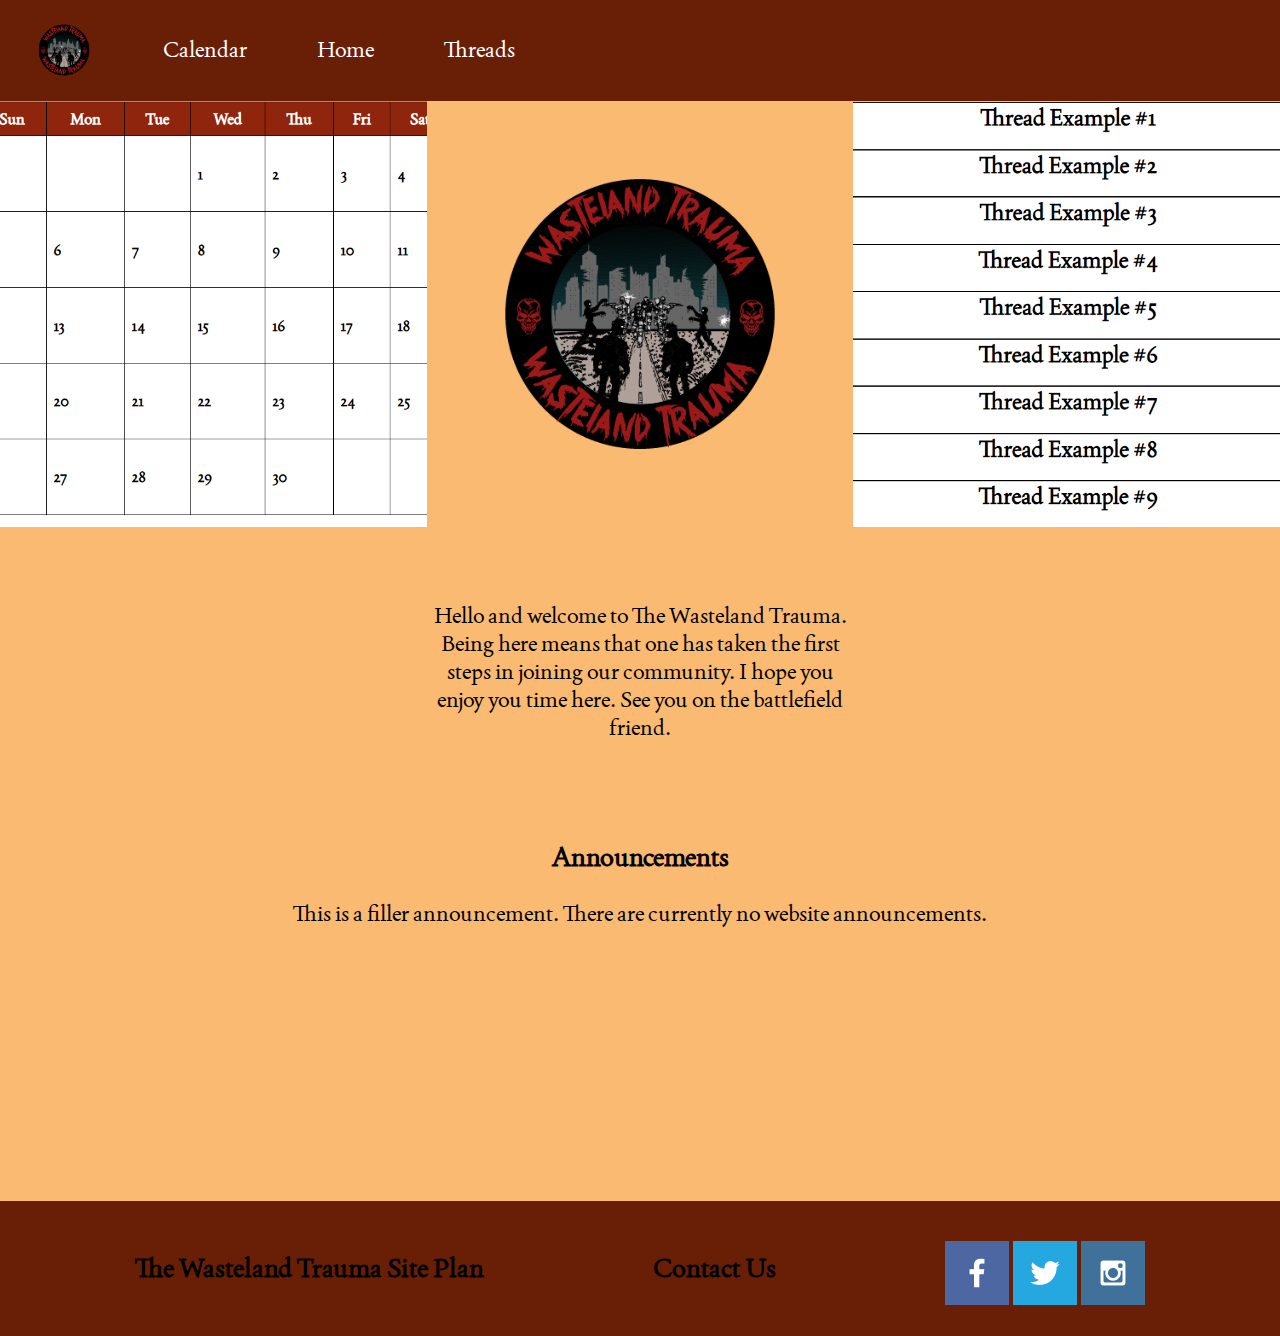
<file: TheWastelandTrauma/index.html>
<!DOCTYPE html>
<html lang="en">

    <head>
        <meta charset="UTF-8">
        <meta name="author" content="Jacob Haines">
        <meta http-equiv="X-UA-Compatible" content="IE=edge">
        <meta name="viewport" content="width=device-width, initial-scale=1.0">
        <title>Calendar | Home | Threads</title>
        <link rel="stylesheet" href="styles/style.css">
        <link rel="stylesheet" href="styles/index.css">
    </head>


    <body>
        <header>
          <a href="index.html" id="logo-link">
                <img class="logo" src="images/logo.png" alt="The Wasteland Trauma">
            </a>
            <nav>
                <a href="calendar.html">Calendar</a>
                <a href="index.html">Home</a>
                <a href="threads.html">Threads</a>
            </nav>
        </header>


        <div class="grid">
            <div class="calendar">
                <img class="cd" alt="calendar" src="images/LiveCalendar.png">
            </div>
            <div class="logohome">
                <img class="lg" alt="logohome" src="images/logo.png">
            </div>
            <div class="threads">
                <img class="td" alt="threads" src="images/Threads.png">
            </div>
            <div class="welcome">
                <p>Hello and welcome to The Wasteland Trauma. Being here means that one has taken the 
                first steps in joining our community. I hope you enjoy you time here. See you on the battlefield
                friend.</p>
            </div>
            <div class="announcement">
                <h3 class="announcement-header">Announcements</h3>
                <p class="announcement-contents">This is a filler announcement. There are currently no website
                announcements.
                </p>
            </div>

        </div>


        <footer>
            <a href="siteplan.html">
                <h3>The Wasteland Trauma Site Plan</h3>
            </a>
            <h3><a href="contactus.html">Contact Us</a></h3>
            <div class="social">
                <a href="https://facebook.com" target="_blank">
                    <img src="images/facebook.png" alt="fb icon">
                </a>
                <a href="https://twitter.com" target="_blank">
                    <img src="images/twitter.png" alt="twitter icon">
                </a>
                <a href="https://instagram.com" target="_blank">
                    <img src="images/instagram.png" alt="instagram icon">
                </a>
            </div>
        </footer>
    </body>


</html>
</file>
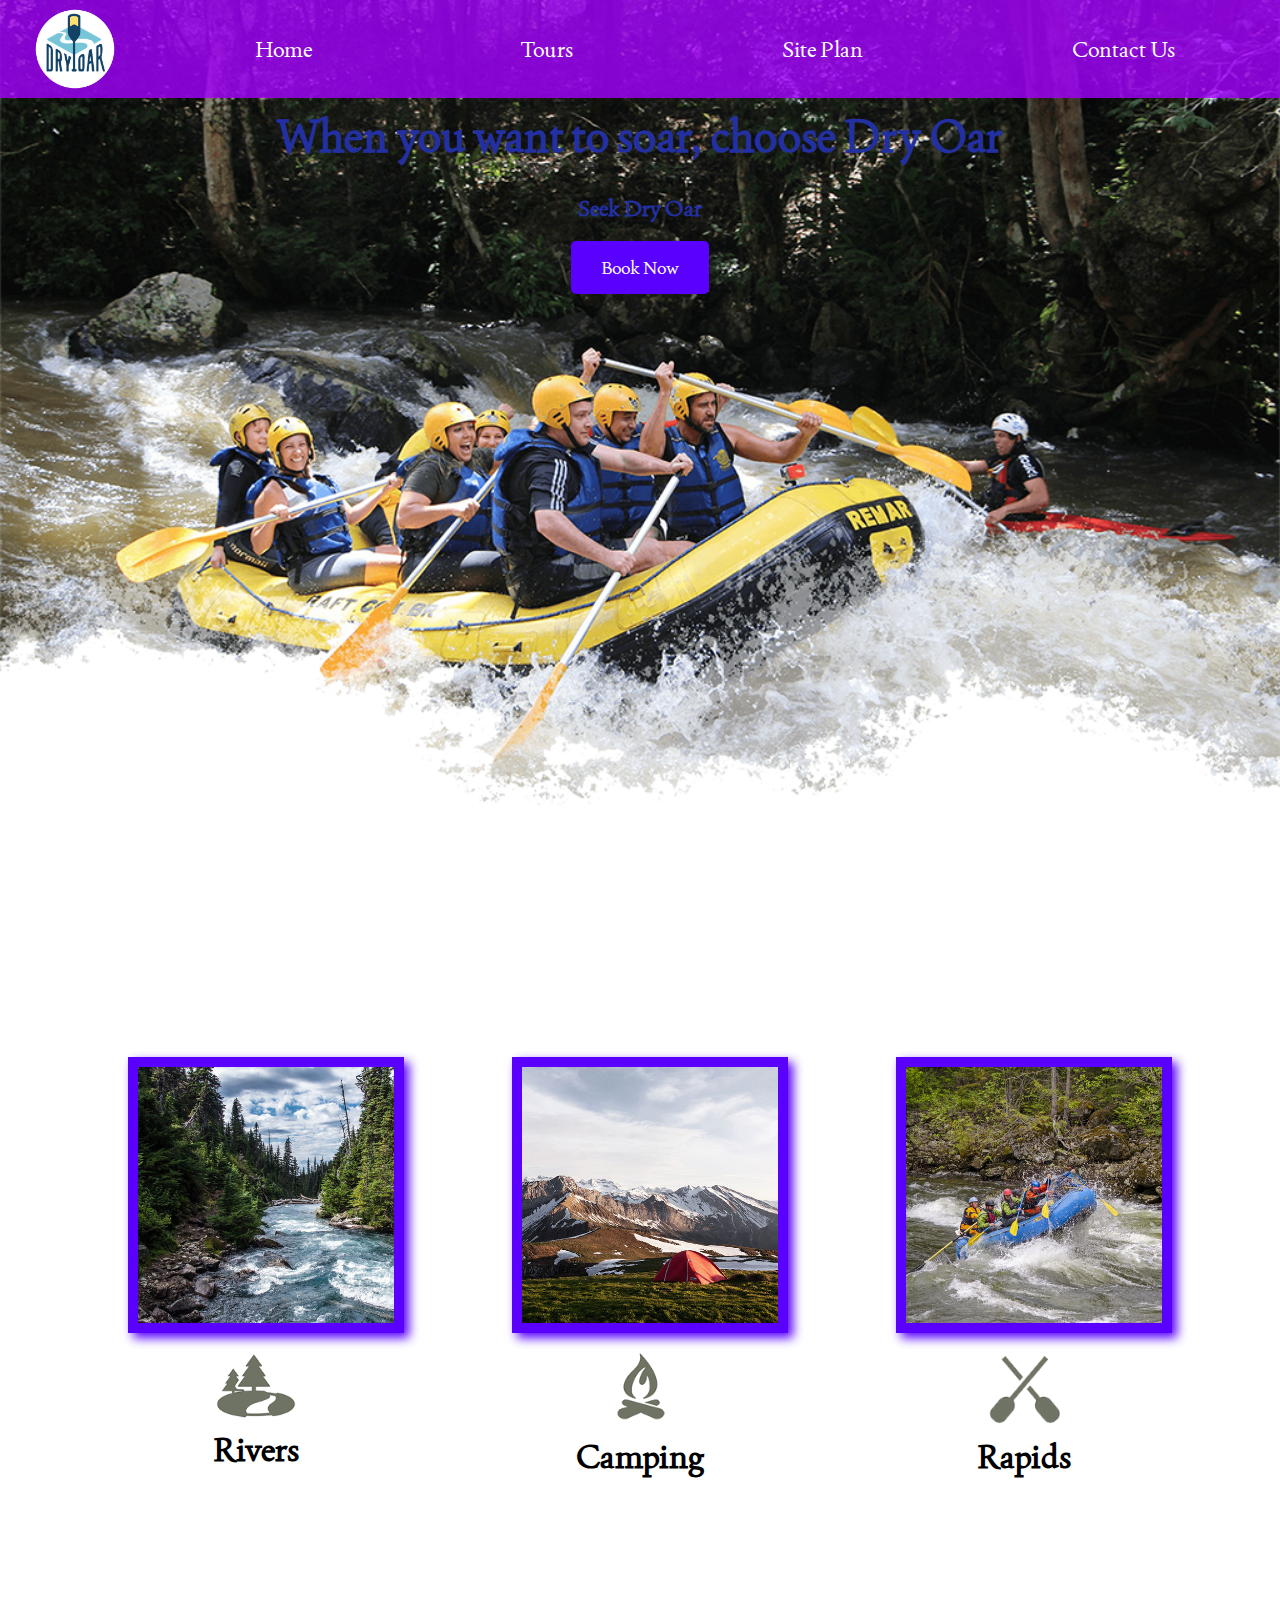
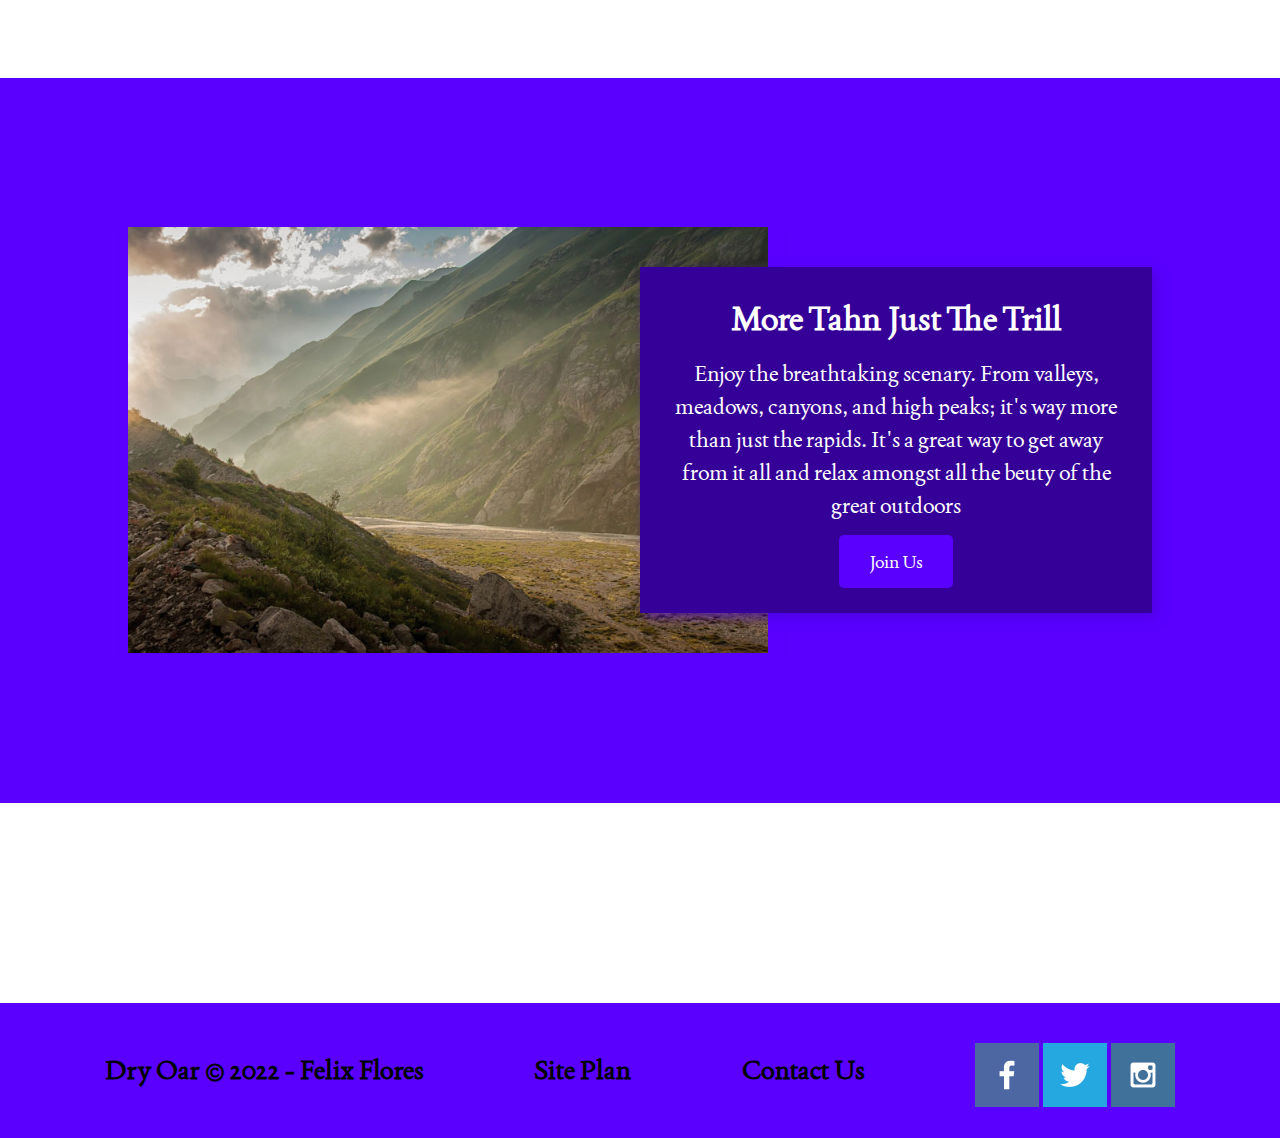
<file: wwr/index.html>
<!DOCTYPE html>
<html lang="en">

    <head>
        <meta charset="UTF-8">
        <meta name="author" content="Jacob Haines">
        <meta http-equiv="X-UA-Compatible" content="IE=edge">
        <meta name="viewport" content="width=device-width, initial-scale=1.0">
        <title>Whitewater Rafting Vacations | Dry Oar Boating | Home</title>
        <link rel="stylesheet" href="styles/style.css">
    </head>

    <body>
        <div id="content">
            <header>
                <a href="index.html" id="logo-link">
                    <img class="logo" src="images/dryoarlogo.png" alt="Dry Oar Logo">
                </a>
                <nav>
                    <a href="index.html">Home</span></a>
                    <a href="tours.html">Tours</a>
                    <a href="site-plan-rafting.html">Site Plan</a>
                    <a href="contactus.html">Contact Us</a>
                </nav>
            </header>
            <div id="hero">
                <div id="hero-box">
                    <img id="hero-img" src="images/hero.png" alt="People enjoying rafting">
                </div>
                <section id="hero-msg">
                    <h1 class="home-title">When you want to soar, choose Dry Oar</h1>
                    <h4>Seek Dry Oar</h4>
                    <div class="button-box">
                        <a class="book" href="rates.html">Book Now</a>
                    </div>
                </section>
            </div>
            <main class="home-grid">
                <section class="rivers-card">
                    <img class="card-img" src="images/rivers.jpg" alt="river in forest">
                    <img class="icon" src="images/river_icon.png" alt="river icon">
                    <h2>Rivers</h2>
                </section>
                <section class="camping-card">
                    <img class="card-img" src="images/camping.jpg" alt="tent in mountains">
                    <img class="icon" src="images/fire_icon.png" alt="fire icon">
                    <h2>Camping</h2>
                </section>
                <section class="rapids-card">
                    <img class="card-img" src="images/rapids.jpg" alt="rafting boat">
                    <img class="icon" src="images/oars.png" alt="oars icon">
                    <h2>Rapids</h2>
                </section>
                <div id="background">

                </div>
                <img class="mountains" src="images/mountains.jpg" alt="Misty mountains">
                <section class="msg">
                    <h2>More Tahn Just The Trill</h2>
                    <p>Enjoy the breathtaking scenary. From valleys, meadows, canyons, and high peaks;
                        it's way more than just the rapids. It's a great way to get away from it all and
                        relax amongst all the beuty of the great outdoors</p>
                    <a class="join" href="rivers.html">Join Us</a>
                </section>
            </main>
            <footer>
                <h3>Dry Oar &copy; 2022 - Felix Flores</h3>
                <h3><a href="site-plan-rafting.html">Site Plan</a></h3>
                <h3><a href="contactus.html">Contact Us</a></h3>
                <div class="social">
                    <a href="https://facebook.com" target="_blank">
                        <img src="images/facebook.png" alt="fb icon">
                    </a>
                    <a href="https://twitter.com" target="_blank">
                        <img src="images/twitter.png" alt="twitter icon">
                    </a>
                    <a href="https://instagram.com" target="_blank">
                        <img src="images/instagram.png" alt="instagram icon">
                    </a>
                </div>
            </footer>
        </div>
    </body>

</html>
</file>
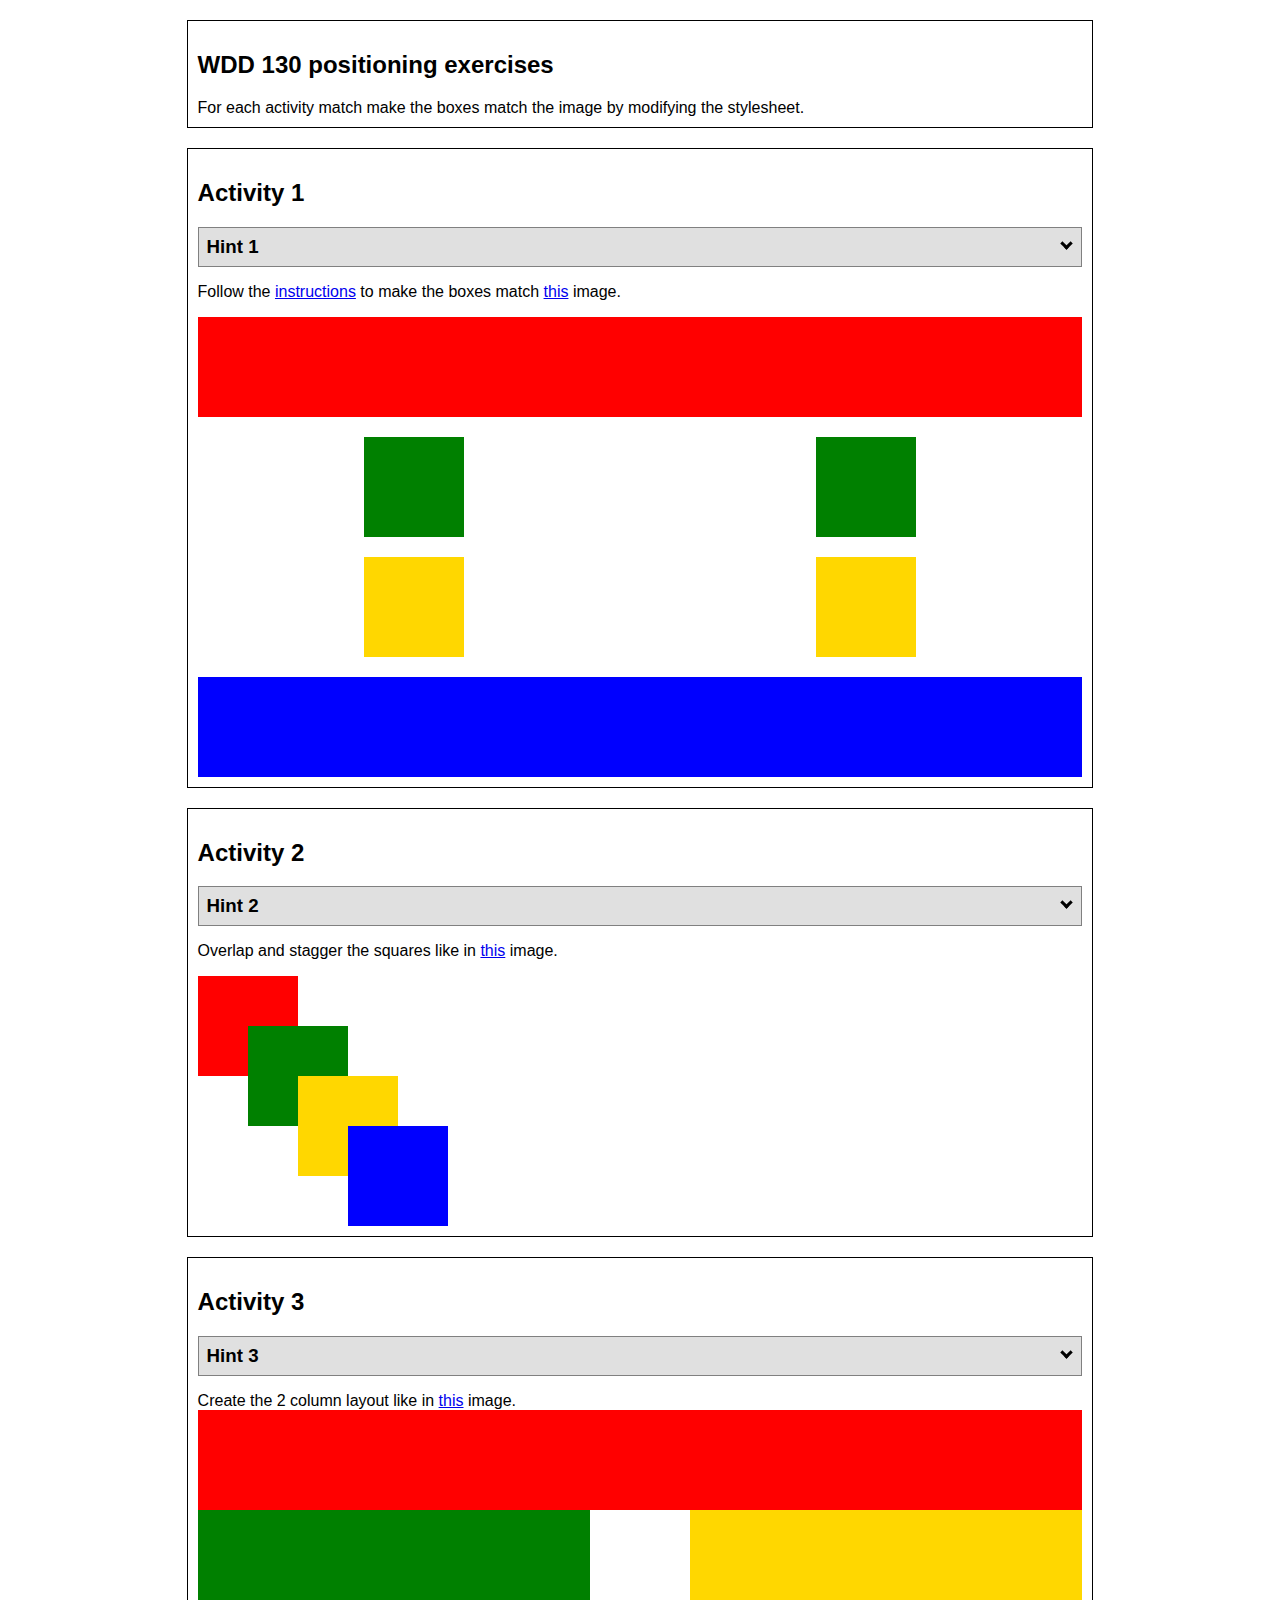
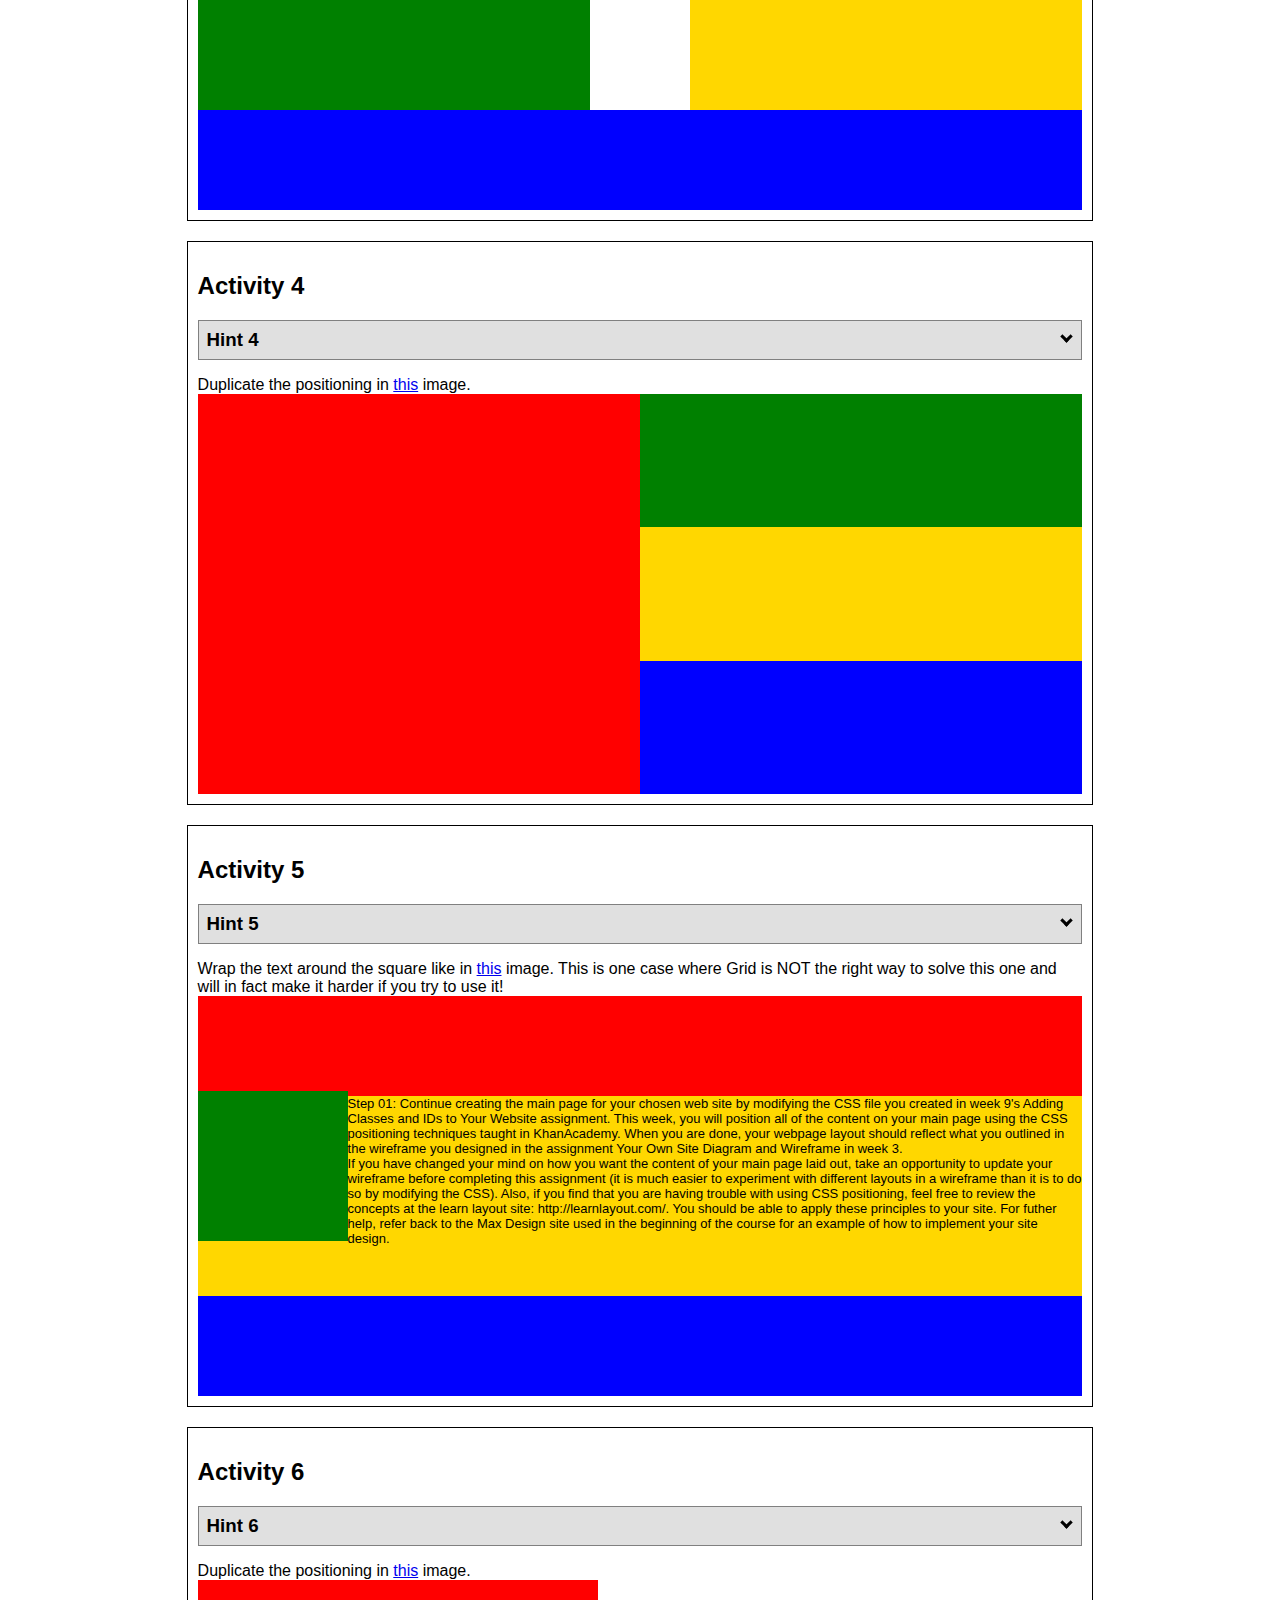
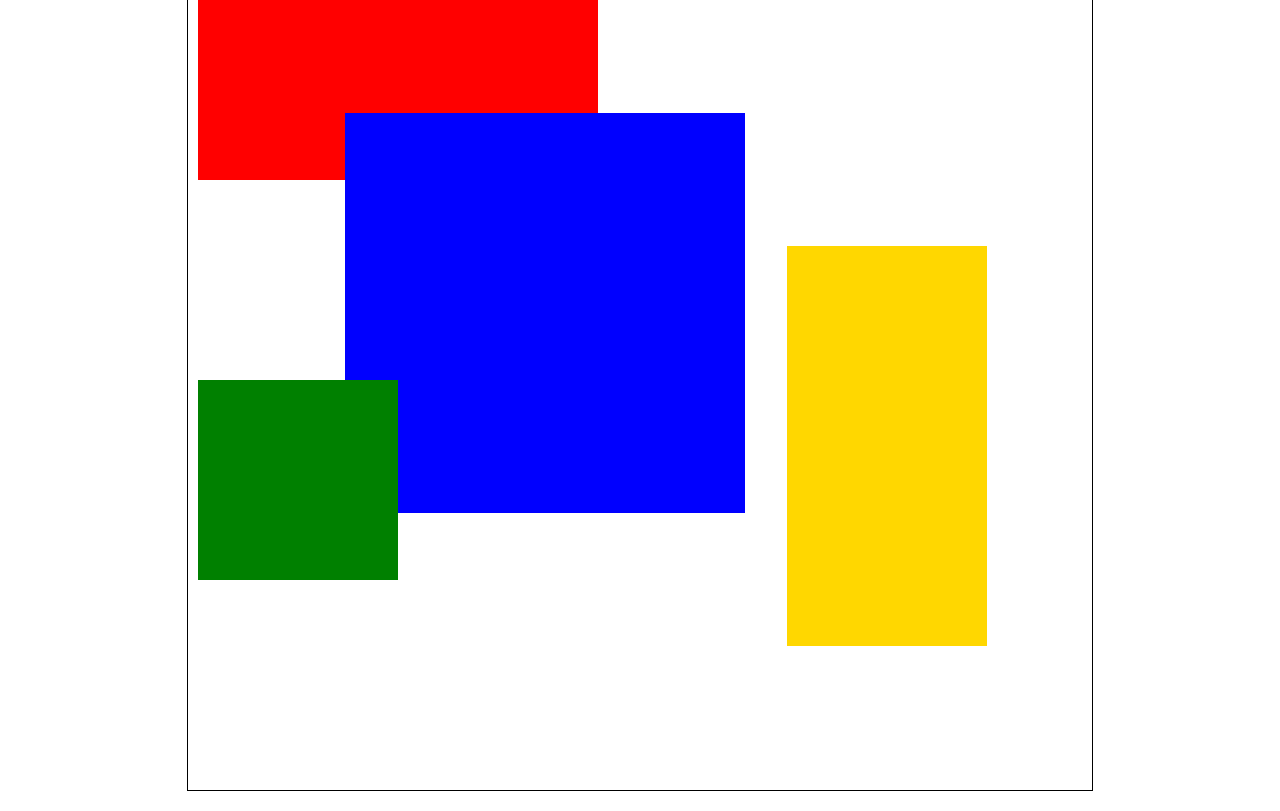
<file: positioning.html>
<!DOCTYPE html>
<html lang="en">
  <head>
    <!-- HTML - Name: positioning.html -->
    <title>Positioning Activity</title>
    <link rel="stylesheet" type="text/css" href="positionstyles.css" />
  </head>
  <body>
    <div class="activity">
      <h2>WDD 130 positioning exercises</h2>
      For each activity match make the boxes match the image by modifying the stylesheet.</div>
    <div class="activity">
      <h2>Activity 1</h2>
      <section class="hint"><input type="checkbox" ><i></i> <h3>Hint 1</h3><div><p>Check out the <a href="https://byui-wdd.github.io/wdd130/activities/w06-css-positioning.html" target="_blank">activity instructions</a> in Ilearn!</p></div></section>
      <p>Follow the <a href="https://byui-wdd.github.io/wdd130/activities/w06-css-positioning.html" target="_blank">instructions</a> to make the boxes match  <a href="https://byui-wdd.github.io/wdd130/images/example1.png" target="_blank">this</a> image.</p>
      <div class="content1" >
        <div class="red1"></div>
        <div class="green1"></div>
        <div class="green1"></div>
        <div class="yellow1"></div>
        <div class="yellow1"></div>
        <div class="blue1"></div>
      </div>
    </div>
    <div class="activity">
      <h2>Activity 2</h2>
      <section class="hint"><input type="checkbox" > <h3>Hint 2</h3><i></i><div><p>Remember that the best way to shift elements around slightly on the page is with Margins.  You could also use Grid.  Either would work for this. If you choose margin, you can use a <em>negative</em> margin. (ie margin-top: -20px;)</p><h4>Properties used:</h4><ul><li>margin-top, margin-left</li><li>...or...</li><li>grid-template-columns: 50px 50px 50px 50px 50px </li></ul></div></section>
      <p>Overlap and stagger the squares like in <a href="https://byui-wdd.github.io/wdd130/images/example2.png" target="_blank">this</a> image.</p>
      <div class="content2" >
        <div class="red2" ></div>
        <div class="green2" ></div>
        <div class="yellow2"></div>
        <div class="blue2"></div>
      </div>
    </div>
    <div class="activity">
      <h2>Activity 3</h2>
      <section class="hint"><input type="checkbox" > <h3>Hint 3</h3><i></i><div><p>This one is going to be best solved with CSS Grid. Remember to make the boxes the right width first...then start moving them around. </p><h4>Properties used:</h4><ul><li>display:grid;</li><li>grid-template-columns:</li><li>grid-column-gap:</li>
        <li>grid-column:</li>  </ul></div></section>
      Create the 2 column layout like in <a href="https://byui-wdd.github.io/wdd130/images/example3.png" target="_blank">this</a>  image.
      <div class="content3" >
        <div class="red3" ></div>
        <div class="green3" ></div>
        <div class="yellow3"></div>
        <div class="blue3"></div>
      </div>
    </div>
    <div class="activity">
      <h2>Activity 4</h2>
      <section class="hint"><input type="checkbox" > <h3>Hint 4</h3><i></i><div><p>For the others we have been primarily concerned with width. For this one you will need to adjust height as well. </p><h4>Properties used:</h4><ul><li>display:grid;</li><li>grid-template-columns:</li><li>grid-row:</li></ul></div></section>
      Duplicate the positioning in <a href="https://byui-wdd.github.io/wdd130/images/example4.png" target="_blank">this</a> image. 
      <div class="content4" >
        <div class="red4" ></div>
        <div class="green4" ></div>
        <div class="yellow4"></div>
        <div class="blue4"></div>
      </div>
    </div>

    <div class="activity">
      <h2>Activity 5</h2>
      <section class="hint"><input type="checkbox" > <h3>Hint 5</h3><i></i><div><p>Grid is <strong>not</strong> the right way to do this.  In fact there is only one way to really do that...and that is with float. Remember that we float the thing we want the text to wrap around.  Also remember to start by making all the shapes the right size and shape.</p><h4>Properties used:</h4><ul><li>float: left;</li></ul></div></section>
      Wrap the text around the square like in <a href="https://byui-wdd.github.io/wdd130/images/example5.png" target="_blank">this</a> image. This is one case where Grid is NOT the right way to solve this one and will in fact make it harder if you try to use it!
      <div class="content5" >
        <div class="red5" ></div>
        <div class="green5" ></div>
        <div class="yellow5">Step 01: Continue creating the main page for your chosen web site by modifying the CSS file you created in week 9's Adding Classes and IDs to Your Website assignment. This week, you will position all of the content on your main page using the CSS positioning techniques taught in KhanAcademy. When you are done, your webpage layout should reflect what you outlined in the wireframe you designed in the assignment Your Own Site Diagram and Wireframe in week 3. <br />
          If you have changed your mind on how you want the content of your main page laid out, take an opportunity to update your wireframe before completing this assignment (it is much easier to experiment with different layouts in a wireframe than it is to do so by modifying the CSS). Also, if you find that you are having trouble with using CSS positioning, feel free to review the concepts at the learn layout site: http://learnlayout.com/. You should be able to apply these principles to your site. For futher help, refer back to the Max Design site used in the beginning of the course for an example of how to implement your site design.</div>
        <div class="blue5"></div>
      </div>
    </div>
    <div class="activity">
      <h2>Activity 6</h2>
      <section class="hint"><input type="checkbox" > <h3>Hint 6</h3><i></i><div><p>This one is all about visualizing the grid behind the layout. If you are having a hard time doing that first: all the sizes are even multiples of 100, and second here is another example with the lines drawn: <a href="https://byui-wdd.github.io/wdd130/images/example6-hint.png" target="_blank">example 6 with lines</a>. For this one you will find it easiest if you use px for the column width. You can also use <kbd>z-index</kbd> to control the element layering.    </p><h4>Properties used:</h4><ul><li>display:grid;</li><li>grid-template-columns:</li><li>grid-column:</li><li>grid-row:</li><li><a href="https://www.w3schools.com/cssref/pr_pos_z-index.asp" target="_blank">z-index:</a></li></ul></div></section>
      Duplicate the positioning in <a href="https://byui-wdd.github.io/wdd130/images/example6.png" target="_blank">this</a> image.
      <div class="content6" >
        <div class="red6" ></div>
        <div class="green6" ></div>
        <div class="yellow6"></div>
        <div class="blue6"></div>
      </div>
    </div>
  </body>
</html>
</file>
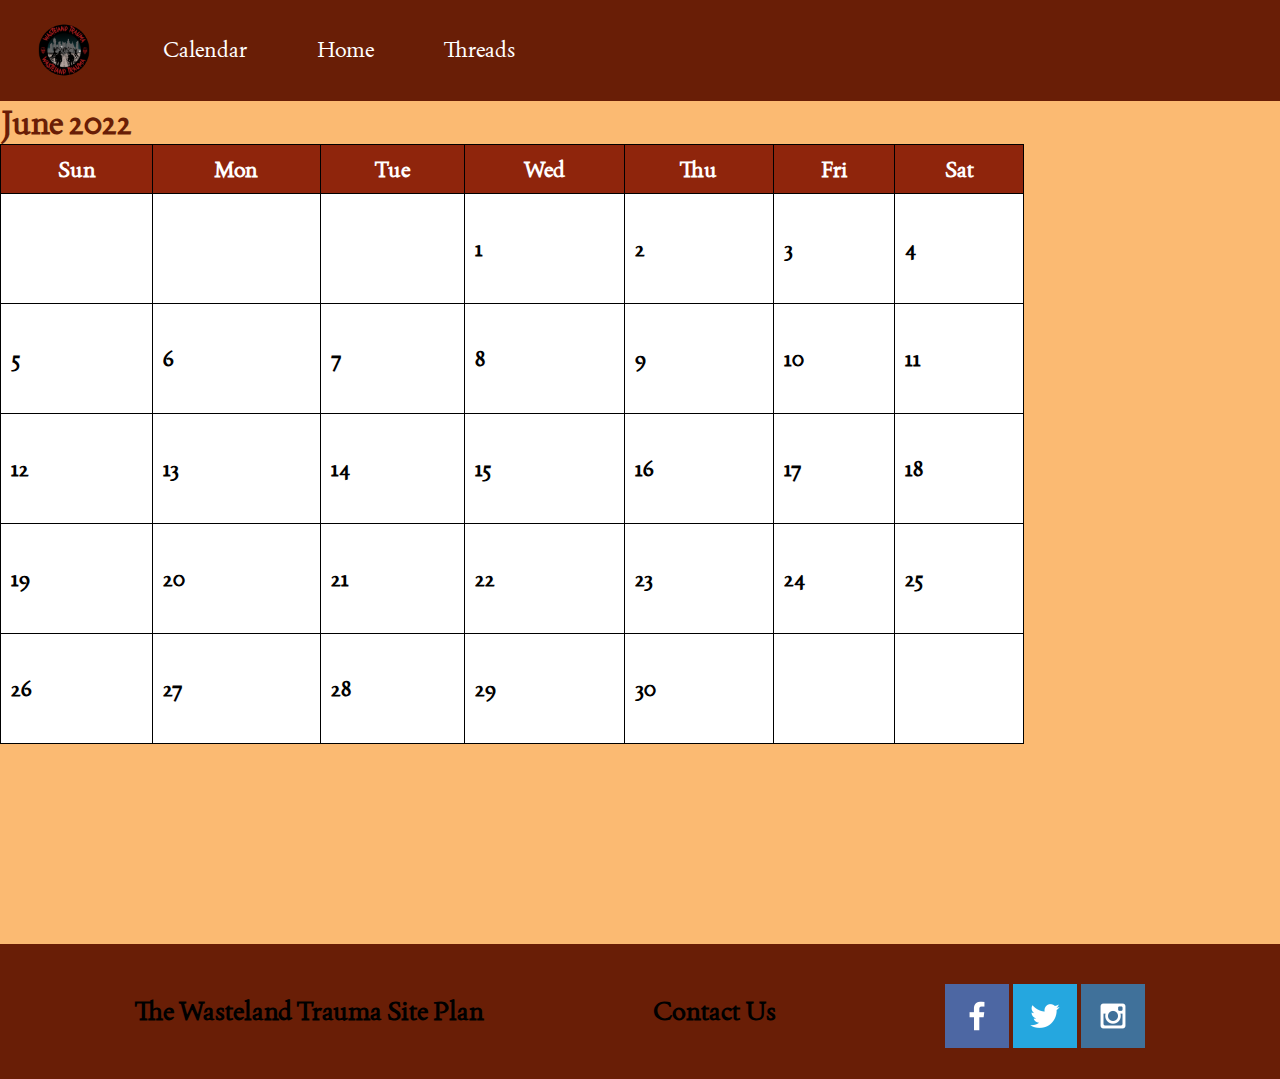
<file: TheWastelandTrauma/calendar.html>
<!DOCTYPE html>
<html lang="en">


<head>
    <meta charset="UTF-8">
    <meta name="author" content="Jacob Haines">
    <meta http-equiv="X-UA-Compatible" content="IE=edge">
    <meta name="viewport" content="width=device-width, initial-scale=1.0">
    <title>Calendar | Home | Threads</title>
    <link rel="stylesheet" href="styles/style.css">
    <link rel="stylesheet" href="styles/calendar.css">
</head>

<body>

    <div id="content">
        <header>
            <a href="index.html" id="logo-link">
                <img class="logo" src="images/logo.png" alt="The Wasteland Trauma">
            </a>
            <nav>
                <a href="calendar.html">Calendar</a>
                <a href="index.html">Home</a>
                <a href="threads.html">Threads</a>
            </nav>
        </header>
        <main>
            <div class="grid">
                <div class="tablee">
                    <h2 style="color: #691E06;">
                        June 2022
                    </h2>

                    <table style="width: 80%">
                        <caption>
                        </caption>
                        <thead>
                            <tr>

                                <th style="color: white; background: #8F250C;">
                                    Sun</th>
                                <th style="color: white; background: #8F250C;">
                                    Mon</th>
                                <th style="color: white; background: #8F250C;">
                                    Tue</th>
                                <th style="color: white; background: #8F250C;">
                                    Wed</th>
                                <th style="color: white; background: #8F250C;">
                                    Thu</th>
                                <th style="color: white; background: #8F250C;">
                                    Fri</th>
                                <th style="color: white; background: #8F250C;">
                                    Sat</th>
                            </tr>
                        </thead>

                        <tbody>
                            <tr>
                                <td></td>
                                <td></td>
                                <td></td>
                                <td>1</td>
                                <td>2</td>
                                <td>3</td>
                                <td>4</td>
                            </tr>

                            <tr>
                                <td>5</td>
                                <td>6</td>
                                <td>7</td>
                                <td>8</td>
                                <td>9</td>
                                <td>10</td>
                                <td>11</td>
                            </tr>
                            <tr>
                                <td>12</td>
                                <td>13</td>
                                <td>14</td>
                                <td>15</td>
                                <td>16</td>
                                <td>17</td>
                                <td>18</td>
                            </tr>
                            <tr>
                                <td>19</td>
                                <td>20</td>
                                <td>21</td>
                                <td>22</td>
                                <td>23</td>
                                <td>24</td>
                                <td>25</td>
                            </tr>
                            <tr>
                                <td>26</td>
                                <td>27</td>
                                <td>28</td>
                                <td>29</td>
                                <td>30</td>
                                <td></td>
                                <td></td>
                        </tbody>
                    </table>
                </div>
            </div>
        </main>
    </div>
       
    <footer>
        <a href="siteplan.html">
            <h3>The Wasteland Trauma Site Plan</h3>
        </a>
        <h3><a href="contactus.html">Contact Us</a></h3>
        <div class="social">
            <a href="https://facebook.com" target="_blank">
                <img src="images/facebook.png" alt="fb icon">
            </a>
            <a href="https://twitter.com" target="_blank">
                <img src="images/twitter.png" alt="twitter icon">
            </a>
            <a href="https://instagram.com" target="_blank">
                <img src="images/instagram.png" alt="instagram icon">
            </a>
        </div>
    </footer>
</body>

</html>
</file>
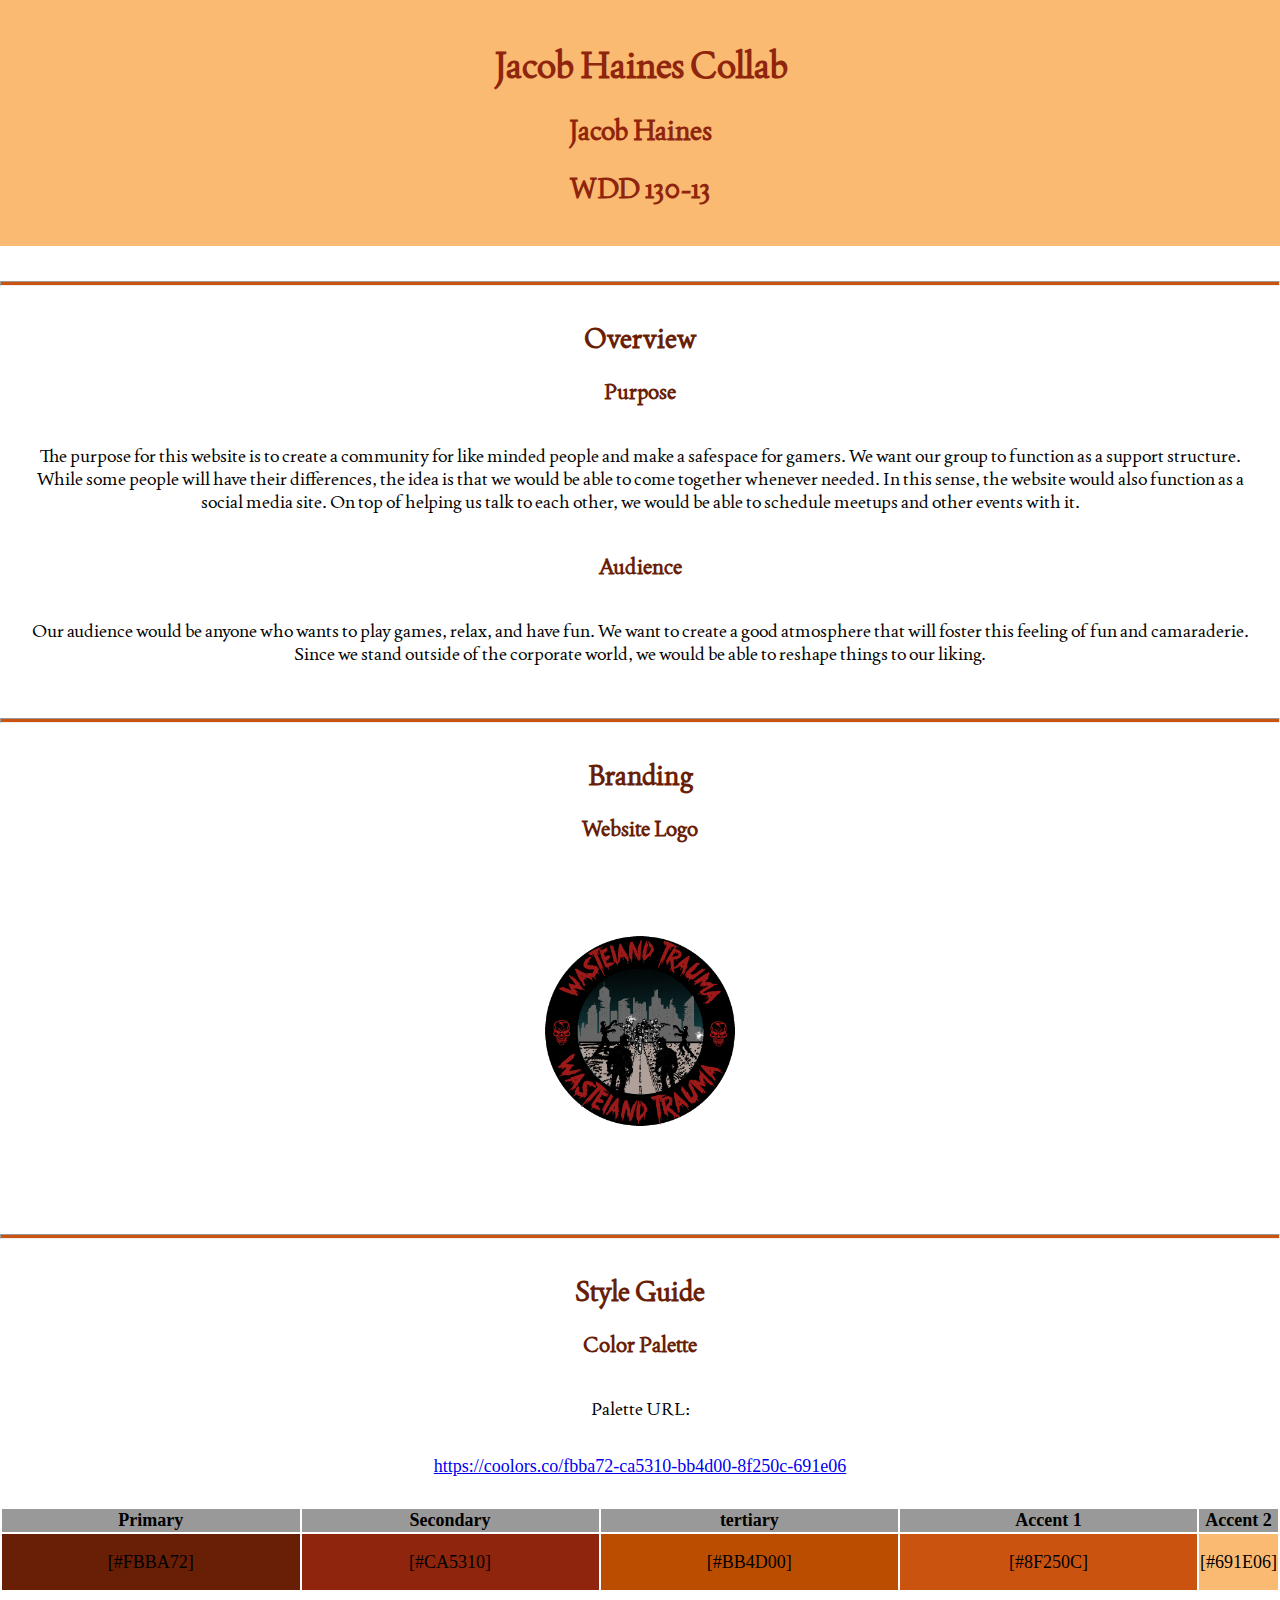
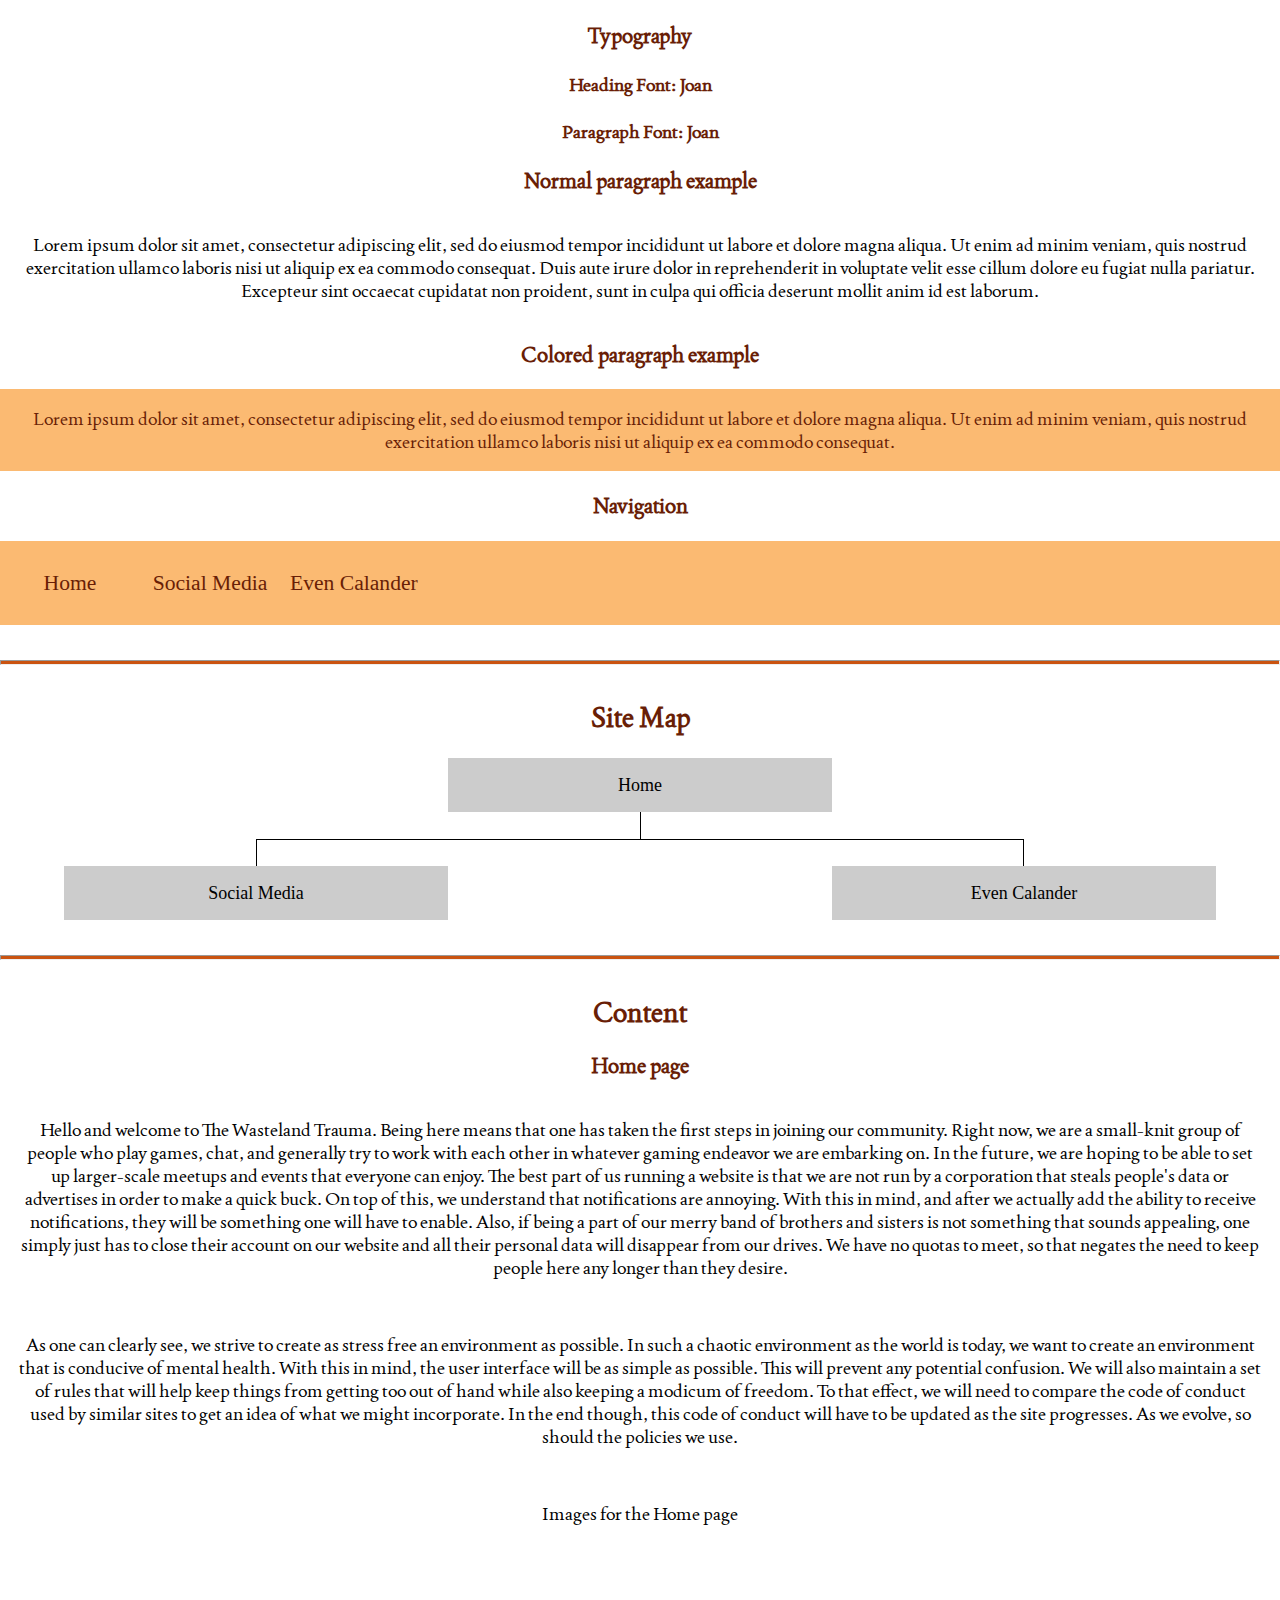
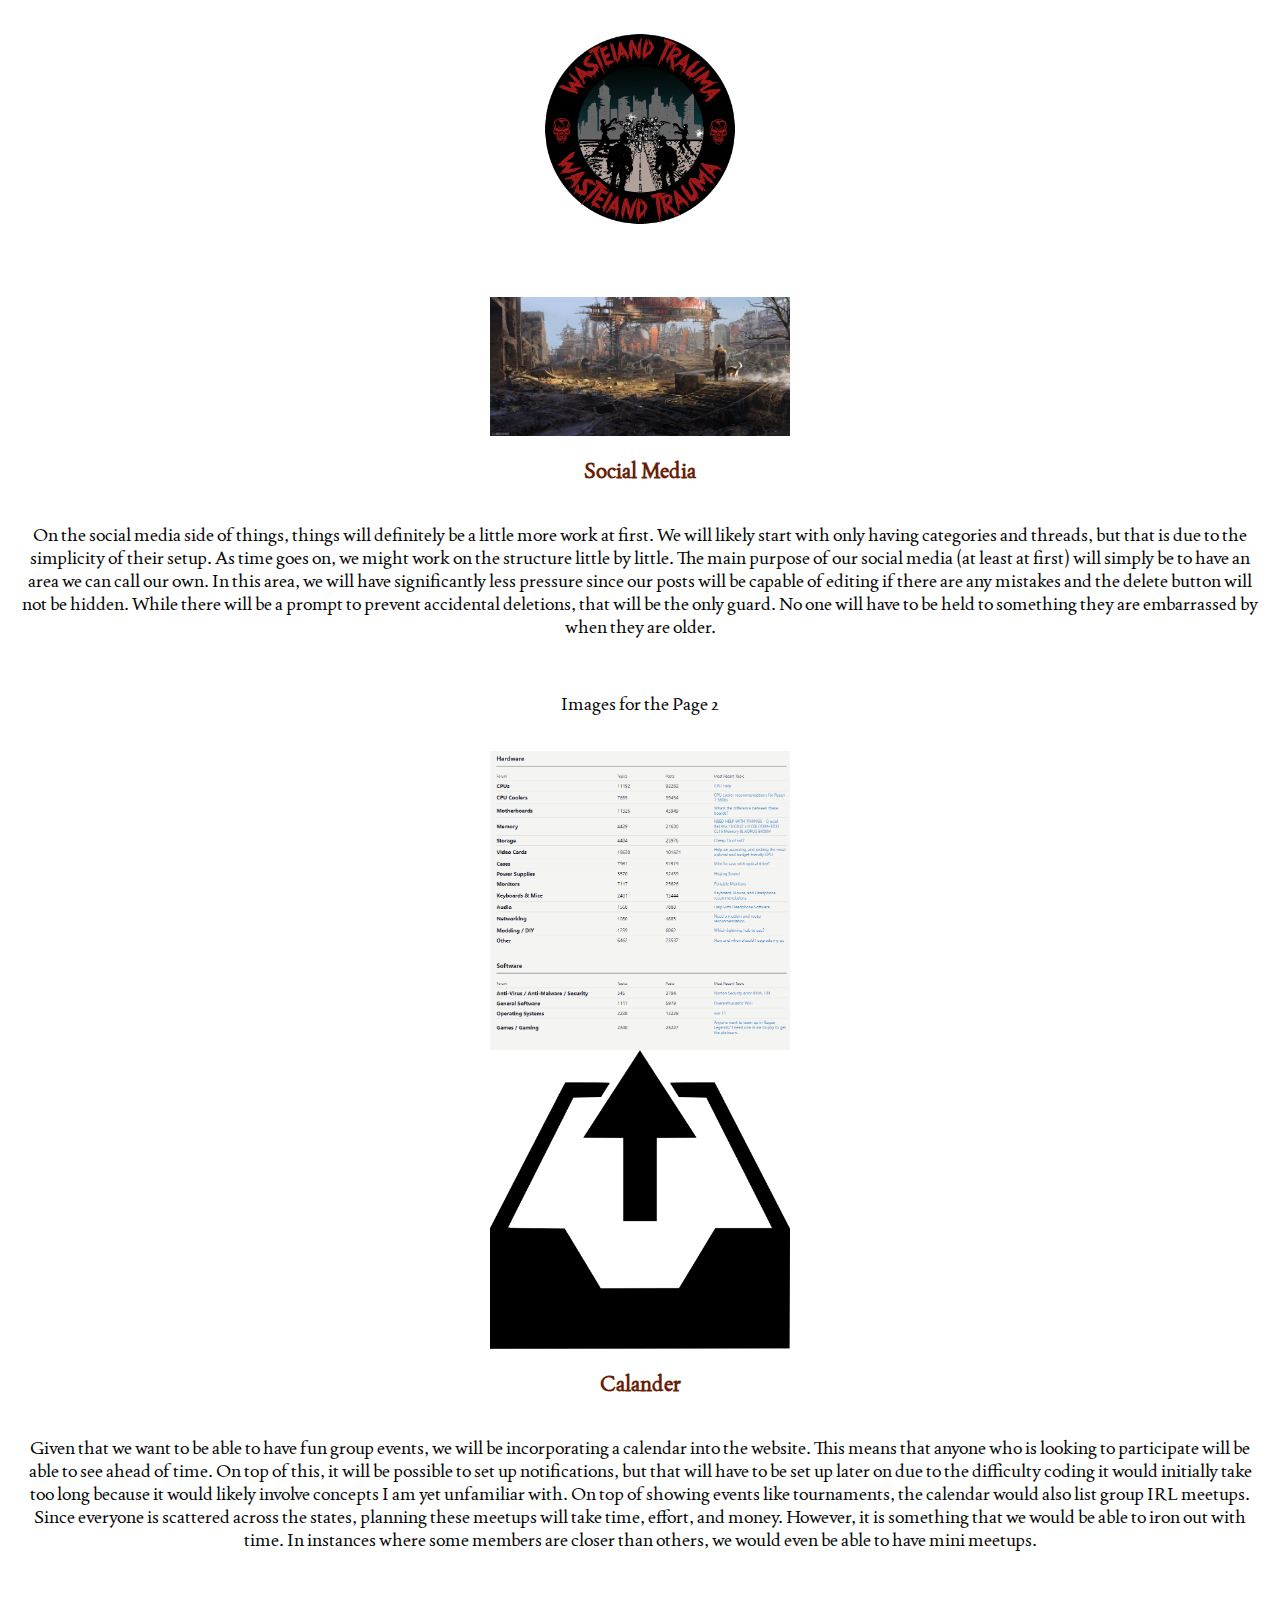
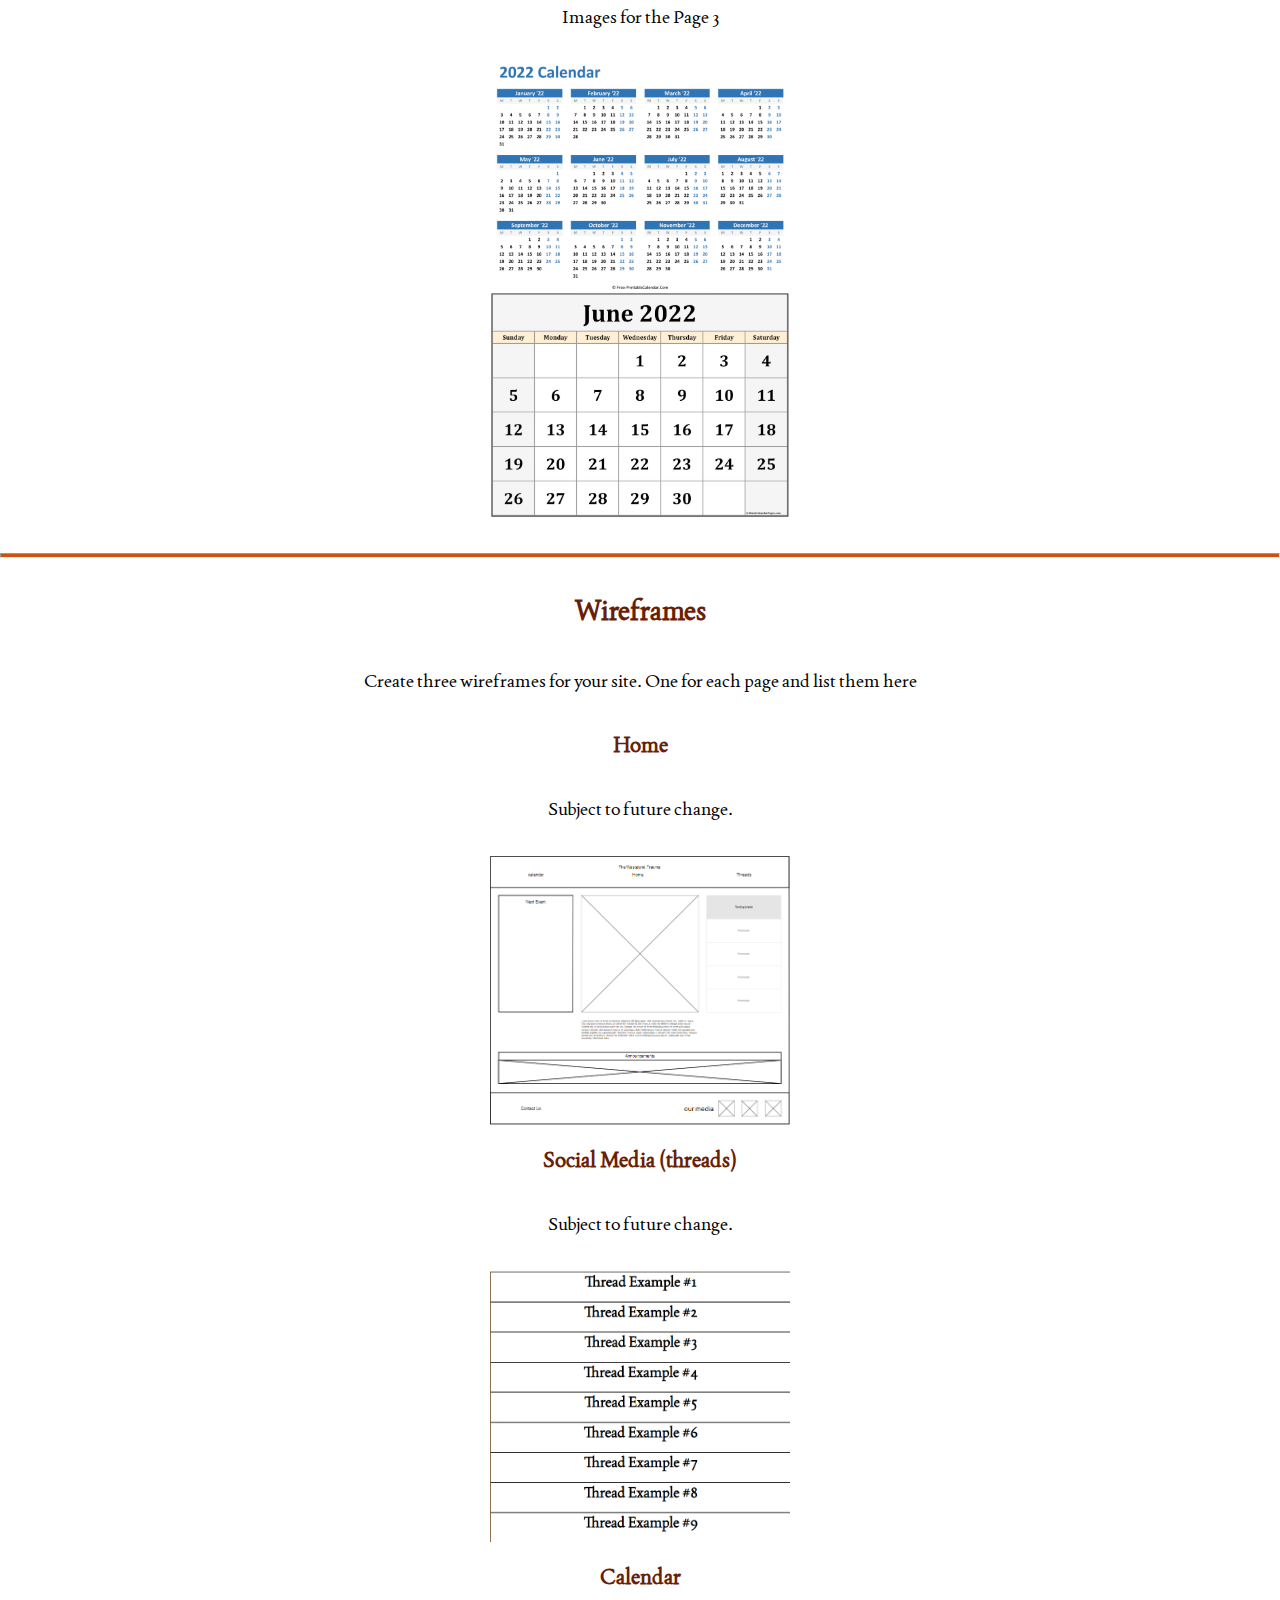
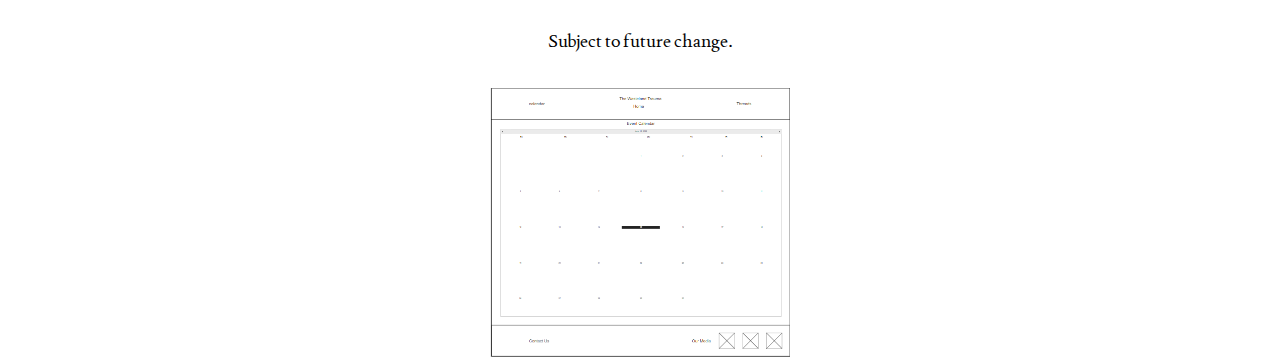
<file: TheWastelandTrauma/siteplan.html>
<!DOCTYPE html>
<html lang="en-us">

<head>
  <meta charset="utf-8">
  <title>Site Plan</title>
  <link type="text/css" rel="stylesheet" href="styles/site-plan.css">
</head>

<body>
  <header>
    <h1>Jacob Haines Collab</h1>
    <h2>Jacob Haines</h2>
    <h2>WDD 130-13</h2>
    <!-- In the header above, add the name or your site, your name and class number. For example if you are in section 3 you would put WDD 130.03 -->
  </header>
  <main>

    <!-- ------------------------Steps 2-3------------------------------ -->
    <hr>
    <h2>Overview</h2>
    <h3>Purpose</h3>
    <p>The purpose for this website is to create a community for like minded people and make a safespace for gamers. We want our group to function as a support structure. While some people will have their differences, the idea is that we would be able to come together whenever needed. In this sense, the website would also function as a social media site. On top of helping us talk to each other, we would be able to schedule meetups and other events with it.</p> <!-- change this -->

    <h3>Audience</h3>
    <p>Our audience would be anyone who wants to play games, relax, and have fun. We want to create a good atmosphere that will foster this feeling of fun and camaraderie. Since we stand outside of the corporate world, we would be able to reshape things to our liking.</p> <!-- change this -->

    <hr>
    <h2>Branding</h2>
    <h3>Website Logo</h3>
    <!-- Replace this with some sort of logo for your site.  A logo can be as simple as the name of your site in a nice font :) -->
    <img src="images/logo.png" alt="TheWastelandTrauma logo">
    <hr>
    <h2>
      Style Guide
    </h2>

    <!-- ------------------------Steps 4-8------------------------------ -->

    <h3>
      Color Palette
    </h3>
    <!--  The colors you choose for a website are one of the most important decisions you will make. Follow the instructions on the activity in iLearn then return and replace the color codes below with the hex color codes (the 6 digit numbers that show at the bottom of each color) for the colors you have chosen below.  You should have at least 2 colors but do not have to fill in all 4 if you do not need them.  -->

    <!-- Copy and paste the URL to your finished palette below Make sure to paste it into both spots -->
    <p>Palette URL:</p>
    <a href="https://coolors.co/fbba72-ca5310-bb4d00-8f250c-691e06"
        target="_blank">https://coolors.co/fbba72-ca5310-bb4d00-8f250c-691e06</a>

    <table class="colors">
      <tr>
        <th>Primary</th>
        <th>Secondary</th>
        <th>tertiary</th>
        <th>Accent 1</th>
        <th>Accent 2</th>
      </tr>
      <!-- Replace the numbers in the boxes below with your hex color codes. Then switch to the site-plan.css file and change your colors there as well. -->
      <tr>
        <td class="primary">[#FBBA72]</td>
        <td class="secondary">[#CA5310]</td>
        <td class="tertiary">[#BB4D00]</td>
        <td class="accent1">[#8F250C]</td>
        <td class="accent2">[#691E06]</td>
      </tr>
    </table>

    <!-- ------------------------Step 9------------------------------ -->

    <h3>
      Typography
    </h3>
    <!-- Choose a font for your paragraphs (body copy) and headlines. What font(s) have you chosen? Why did you choose what you did?  Make sure to review the list of web safe fonts at W3Schools.org as a starting point.  Think also about which of your colors above you might use for background and font colors. -->

    <h4>
      Heading Font: Joan  <!-- change this -->
    </h4>
    <h4>
      Paragraph Font: Joan  <!-- change this -->
    </h4>
    <h3>
      Normal paragraph example
    </h3>
    <p>
      Lorem ipsum dolor sit amet, consectetur adipiscing elit, sed do eiusmod tempor incididunt ut labore et dolore magna aliqua. Ut enim ad minim veniam, quis nostrud exercitation ullamco laboris nisi ut aliquip ex ea commodo consequat. Duis aute irure dolor in reprehenderit in voluptate velit esse cillum dolore eu fugiat nulla pariatur. Excepteur sint occaecat cupidatat non proident, sunt in culpa qui officia deserunt mollit anim id est laborum.
    </p>
    <h3>
      Colored paragraph example
    </h3>
    <p class="colored">
      Lorem ipsum dolor sit amet, consectetur adipiscing elit, sed do eiusmod tempor incididunt ut labore et dolore magna aliqua. Ut enim ad minim veniam, quis nostrud exercitation ullamco laboris nisi ut aliquip ex ea commodo consequat. 
    </p>

    <!-- ------------------------Step 10------------------------------ -->

    <h3>
      Navigation
    </h3>
    <!-- Think about how you want your navigation bar to look. In the site-plan.css file change the colors to your colors to get the look you desire. --> 
    <nav>
      <a href="#">Home</a>
      <a href="#">Social Media</a>
      <a href="#">Even Calander</a>
    </nav>
    <hr>
    <h2>
      Site Map
    </h2>
    <div class="sitemap">
      <div class="sm-home">
        Home
      </div>
      <div class="sm-page2">
        Social Media <!-- change this -->
      </div>
      <div class="sm-page3">
        Even Calander  <!-- change this -->
      </div>

      <div class="top">
        &nbsp;
      </div>
      <div class="left">
        &nbsp;
      </div>
      <div class="right">
        &nbsp;
      </div>

    </div>

    <!-- --------Content Section -------------- -->
    <hr>
    <h2>
      Content
    </h2>
    <h3>Home page</h3>
    <p>Hello and welcome to The Wasteland Trauma. Being here means that one has taken the first steps in joining our community. Right now, we are a small-knit group of people who play games, chat, and generally try to work with each other in whatever gaming endeavor we are embarking on. In the future, we are hoping to be able to set up larger-scale meetups and events that everyone can enjoy. The best part of us running a website is that we are not run by a corporation that steals people's data or advertises in order to make a quick buck. On top of this, we understand that notifications are annoying. With this in mind, and after we actually add the ability to receive notifications, they will be something one will have to enable. Also, if being a part of our merry band of brothers and sisters is not something that sounds appealing, one simply just has to close their account on our website and all their personal data will disappear from our drives. We have no quotas to meet, so that negates the need to keep people here any longer than they desire.
    </p>
    <p>As one can clearly see, we strive to create as stress free an environment as possible. In such a chaotic environment as the world is today, we want to create an environment that is conducive of mental health. With this in mind, the user interface will be as simple as possible. This will prevent any potential confusion. We will also maintain a set of rules that will help keep things from getting too out of hand while also keeping a modicum of freedom. To that effect, we will need to compare the code of conduct used by similar sites to get an idea of what we might incorporate. In the end though, this code of conduct will have to be updated as the site progresses. As we evolve, so should the policies we use. 
    </p>
    <p>Images for the Home page</p>
      <img src="images/logo.png" alt="image for homepage">
      <img src="images/Wasteland.jpg" alt="image for homepage">

    </ul>
    <h3>Social Media</h3>
    <p>
      On the social media side of things, things will definitely be a little more work at first. We will likely start with only having categories and threads, but that is due to the simplicity of their setup. As time goes on, we might work on the structure little by little. The main purpose of our social media (at least at first) will simply be to have an area we can call our own. In this area, we will have significantly less pressure since our posts will be capable of editing if there are any mistakes and the delete button will not be hidden. While there will be a prompt to prevent accidental deletions, that will be the only guard. No one will have to be held to something they are embarrassed by when they are older. 
    </p>
    <p>Images for the Page 2</p>
      <img src="images/Social media.png" alt="image for page">
      <img src="images/Inbox.png" alt="image for page">

    </ul>
    <h3>Calander</h3>
    <p>
      Given that we want to be able to have fun group events, we will be incorporating a calendar into the website. This means that anyone who is looking to participate will be able to see ahead of time. On top of this, it will be possible to set up notifications, but that will have to be set up later on due to the difficulty coding it would initially take too long because it would likely involve concepts I am yet unfamiliar with. On top of showing events like tournaments, the calendar would also list group IRL meetups. Since everyone is scattered across the states, planning these meetups will take time, effort, and money. However, it is something that we would be able to iron out with time. In instances where some members are closer than others, we would even be able to have mini meetups. 
    </p>
    <p>Images for the Page 3</p>
      <img src="images/calendar.png" alt="image for page3">
      <img src="images/June Calendar.jpg" alt="image for page3">

    </ul>
    <hr>
    <h2>
      Wireframes
    </h2>
    <p>
      Create three wireframes for your site. One for each page and list them here</p>

    <h3>Home</h3>
    <p>         
      Subject to future change.
    </p>
    <img src="images/HomePage.png" alt="home page wireframe">

    <h3>Social Media (threads)</h3>
    <p>         
      Subject to future change.
    </p>
    <img src="images/Threads.png" alt="
    Social Media wireframe">

    <h3>Calendar</h3>
    <p>         
      Subject to future change.
    </p>
    <img src="images/WTCalendar.png" alt="Calendar wireframe">
  </main>
</body>

</html>
</file>
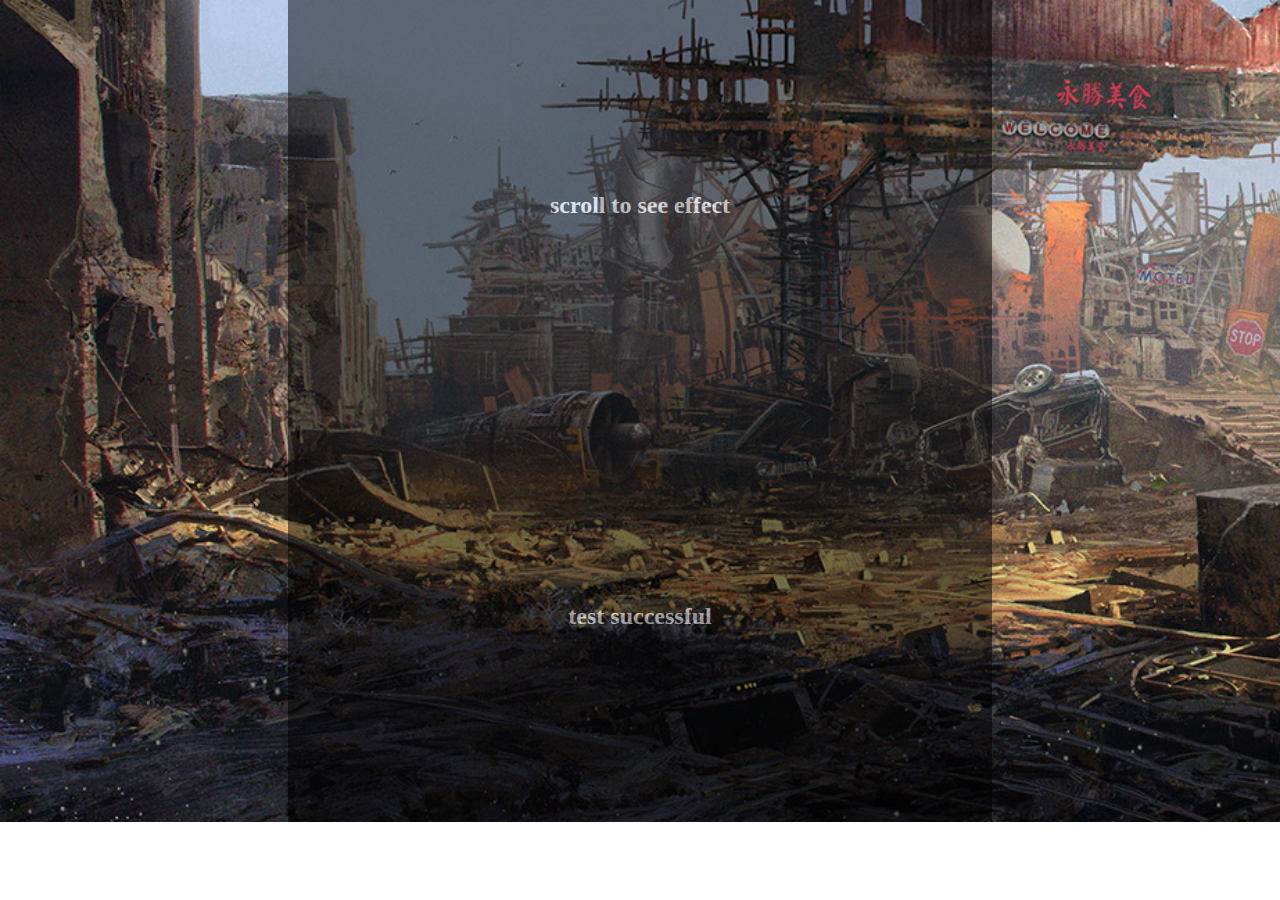
<file: TheWastelandTrauma/test.html>
<!DOCTYPE html>
<html lang="en">
  
<head>
    <style>
  
        /* Styling the body */
        * {
            margin: 0px;
            padding: 0px;
        }
  
        /* Styling the first parallax's 
        height, width and background color */
        .parallax-1 {
            height: 100%;
            background: url('images/Wasteland.jpg');
            background-size: cover;
            background-attachment: fixed;
            background-repeat: no-repeat;
        }
  
        /* Styling the title of first parallax */
        .parallax-1 h2 {
            margin: auto;
            position: relative;
            left: 0%;
            top: 0%;
            width: 25%;
            height: 100%;
            padding: 15%;
            background-color: black;
            color: white;
            text-align: center;
            opacity: 0.5;
        }
  
    </style>
</head>
  
<body>
  
 
    <div class="parallax-1">
        <h2>scroll to see effect</h2>
    </div>
  
    

    <div class="parallax-1">
        <h2>test successful</h2>
    </div>
  
</body>
  
</html>
</file>
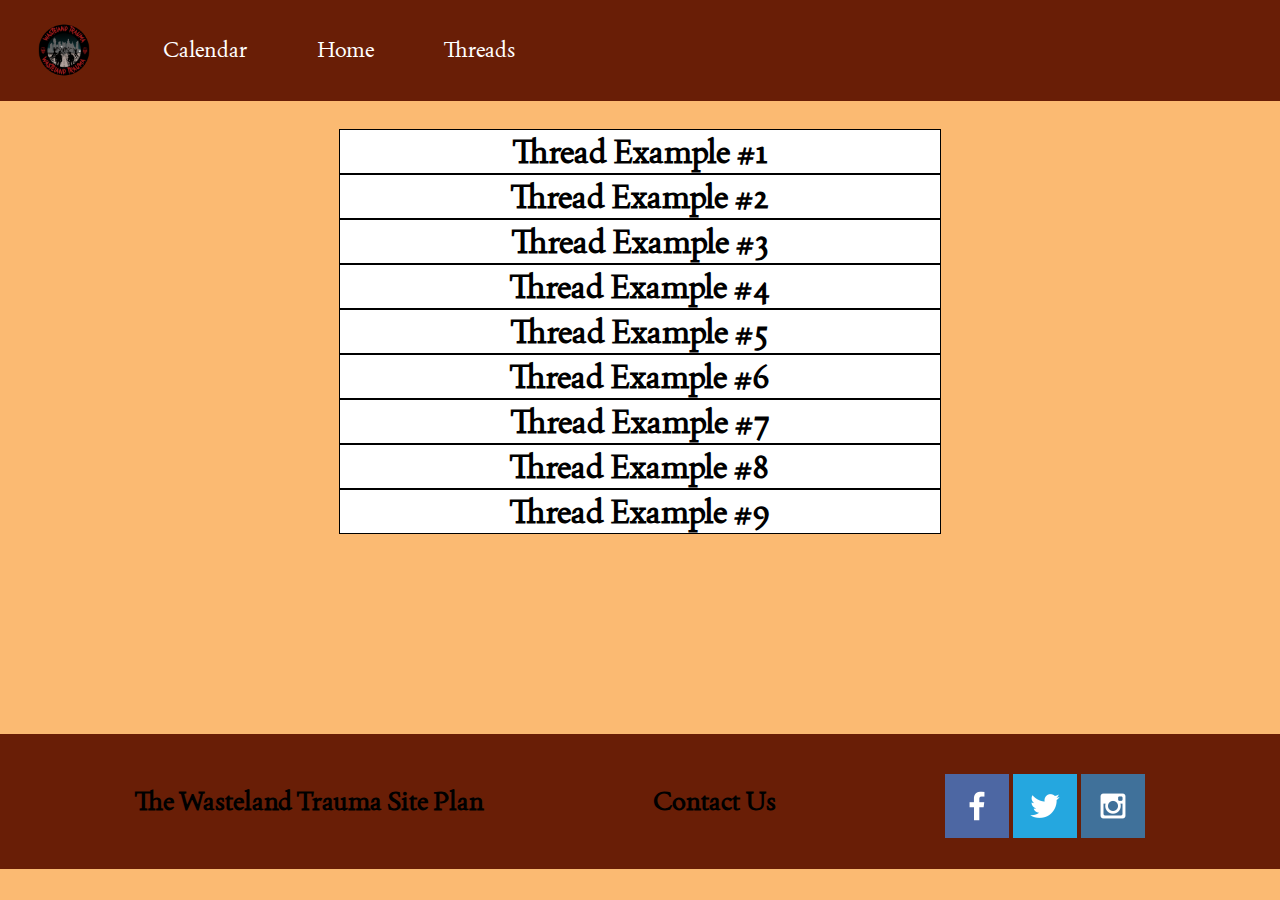
<file: TheWastelandTrauma/threads.html>
<!DOCTYPE html>
<html lang="en">

<head>
    <meta charset="UTF-8">
    <meta name="author" content="Jacob Haines">
    <meta http-equiv="X-UA-Compatible" content="IE=edge">
    <meta name="viewport" content="width=device-width, initial-scale=1.0">
    <title>Calendar | Home | Threads</title>
    <link rel="stylesheet" href="styles/style.css">
    <link rel="stylesheet" href="styles/threads.css">
</head>

<main id="content">


       <body>
            <header>
                <a href="index.html" id="logo-link">
                    <img class="logo" src="images/logo.png" alt="The Wasteland Trauma">
                </a>
                <nav>
                    <a href="calendar.html">Calendar</a>
                    <a href="index.html">Home</a>
                    <a href="threads.html">Threads</a>
                </nav>
            </header>

            <br>
            <div class="grid">
                <div class="threadss">
                     <h2>Thread Example #1</h2>
                     <h2>Thread Example #2</h2>
                        <h2>Thread Example #3</h2>
                     <h2>Thread Example #4</h2>
                      <h2>Thread Example #5</h2>
                      <h2>Thread Example #6</h2>
                       <h2>Thread Example #7</h2>
                      <h2>Thread Example #8</h2>
                       <h2>Thread Example #9</h2>
                </div>
            </div>
        </body>
</main>
<footer>
    <a href="siteplan.html">
        <h3>The Wasteland Trauma Site Plan</h3>
    </a>
    <h3><a href="contactus.html">Contact Us</a></h3>
    <div class="social">
        <a href="https://facebook.com" target="_blank">
            <img src="images/facebook.png" alt="fb icon">
        </a>
        <a href="https://twitter.com" target="_blank">
            <img src="images/twitter.png" alt="twitter icon">
        </a>
        <a href="https://instagram.com" target="_blank">
            <img src="images/instagram.png" alt="instagram icon">
        </a>
    </div>
</footer>
        

</html>
</file>
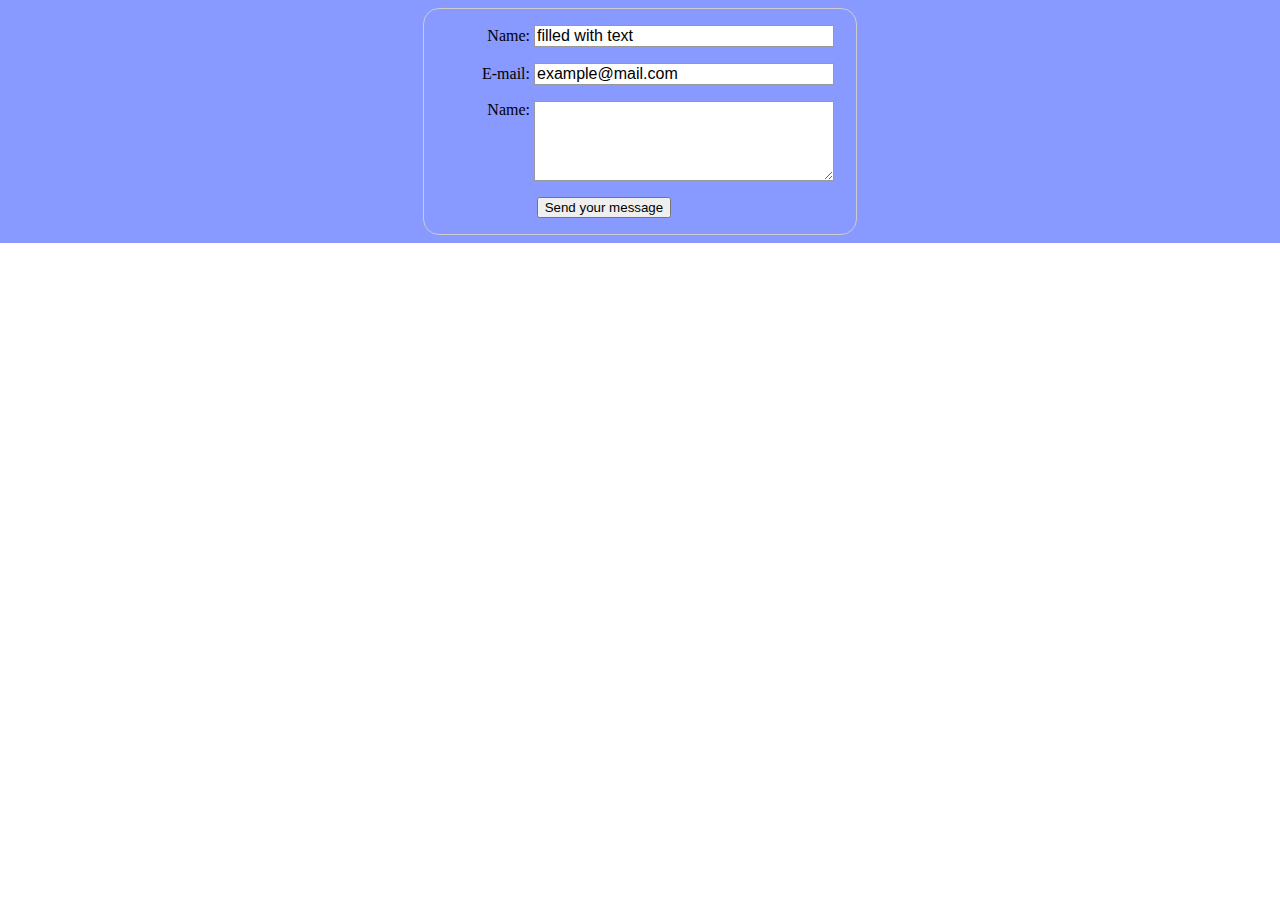
<file: wwr/contactus.html>
<!DOCTYPE html>
<html lang="en">
    <head>
        <meta charset="UTF-8">
        <meta http-equiv="X-UA-Compatible" content="IE=edge">
        <meta name="viewport" content="width=device-width, initial-scale=1.0">
        <meta name="author" content="Jacob Haines">
        <link rel="stylesheet" href="styles/contact-us.css">
        <title>Contact Us</title>
    </head>
    <body>
        <header>

        </header>
        <main>
            <div id="feedback">
                <form action="/my-handling-form-page" method="post">
                    <ul>
                        <li>
                            <label for="name">Name:</label>
                            <input type="text" id="name" name="user_name" value="filled with text">                        
                        </li>
                        <li>
                            <label for="mail">E-mail:</label>
                            <input type="email" id="mail" name="user_mail" value="example@mail.com">                        
                        </li>
                        <li>
                            <label for="name">Name:</label>
                            <textarea name="user_message" id="msg"></textarea>                      
                        </li>
                        <li class="button">
                            <button type="submit">Send your message</button>
                        </li>
                    </ul>
                </form>
            </div>
        </main>
        <footer>

        </footer>
        <script>
            const feedbackElement = document.getElementById('feedback');
            const formElement = document.forms[0];
            formElement.addEventListener('submit', function(e) {
                e.preventDefault();
                feedbackElement.innerHTML = 'Hello '+ formElement.user_name.value +'! Thank you for your message. We will get back with you as soon as possible!';
                feedbackElement.style.display = "block";
                document.body.classList.toggle('moveDown');
            });
        </script>
    </body>
</html>
</file>
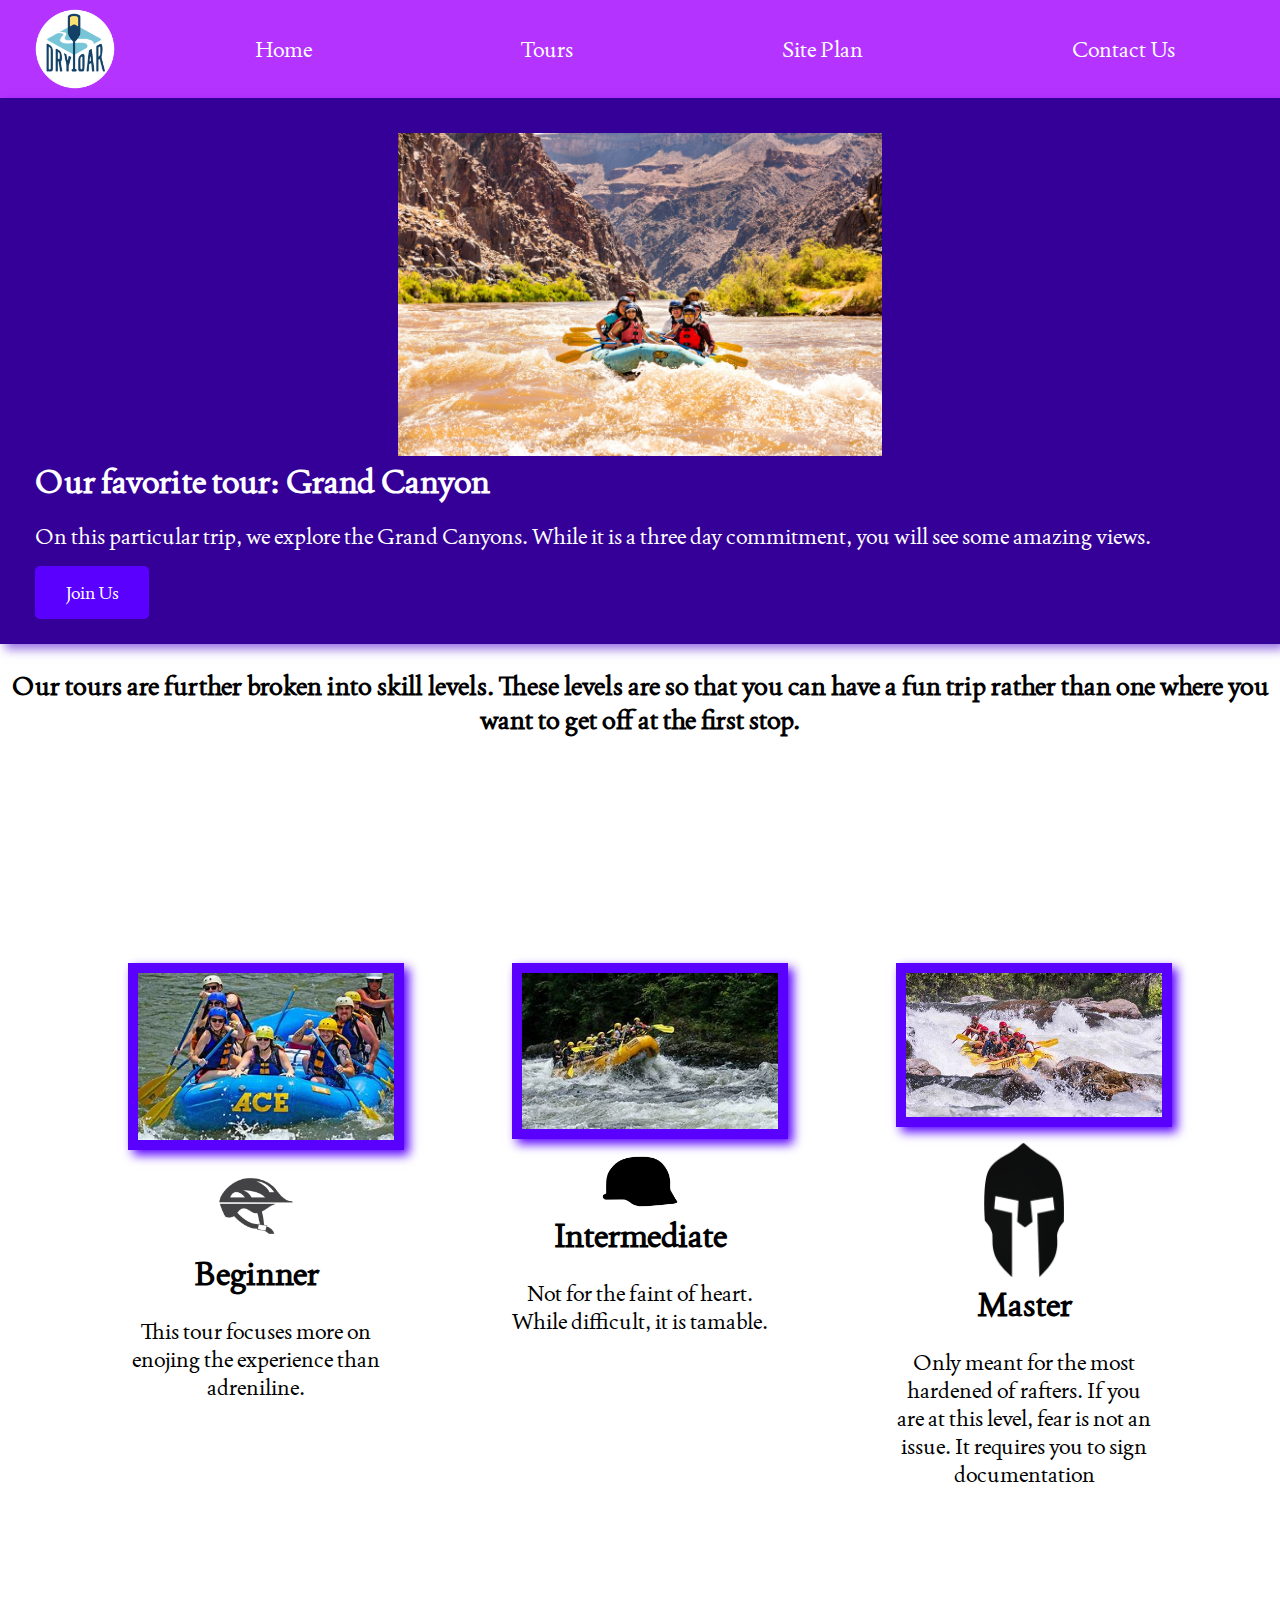
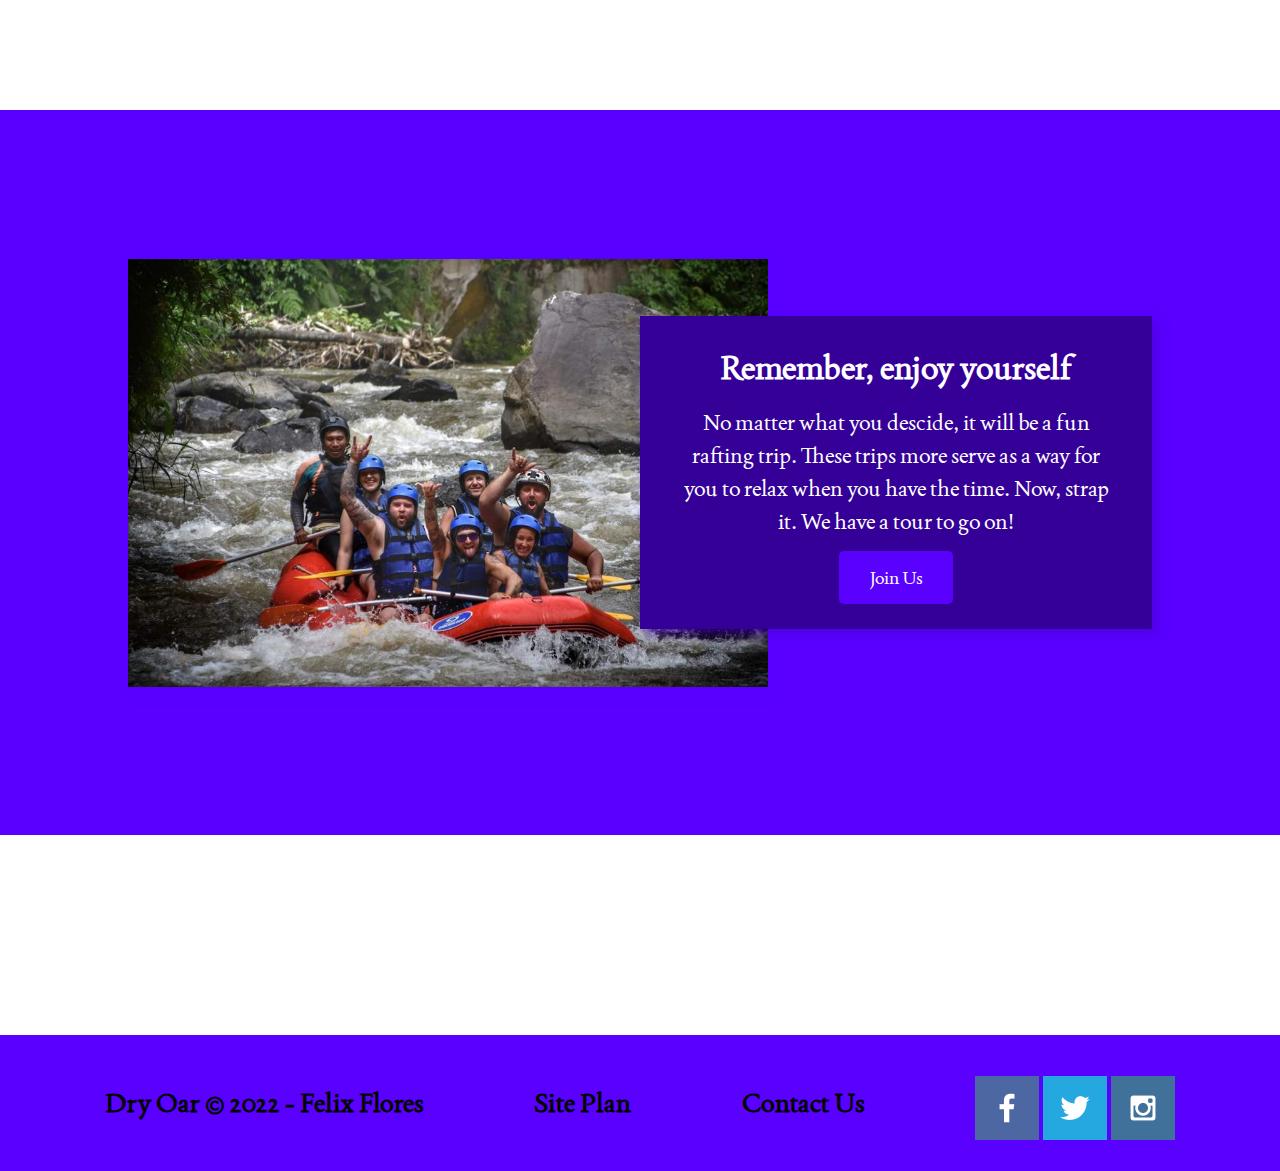
<file: wwr/tours.html>
<!DOCTYPE html>
<html lang="en">

    <head>
        <meta charset="UTF-8">
        <meta name="author" content="Jacob Haines">
        <meta http-equiv="X-UA-Compatible" content="IE=edge">
        <meta name="viewport" content="width=device-width, initial-scale=1.0">
        <title>Whitewater Rafting Vacations | Dry Oar Boating | Home</title>
        <link rel="stylesheet" href="styles/style.css">
    </head>

    <body>
        <div id="content">
            <header>
                <a href="index.html" id="logo-link">
                    <img class="logo" src="images/dryoarlogo.png" alt="Dry Oar Logo">
                </a>
                <nav>
                    <a href="index.html">Home</a>
                    <a href="tours.html">Tours</a>
                    <a href="site-plan-rafting.html">Site Plan</a>
                    <a href="contactus.html">Contact Us</a>
                </nav>
            </header>
            <section class="msg">
            <img class="favorite-img" src="images/Favorite.jpg">
                <h2>Our favorite tour: Grand Canyon</h2>
                <p>On this particular trip, we explore the Grand Canyons. While it is a three day commitment, you will see some amazing views.</p>
                <a class="join" href="rivers.html">Join Us</a>
            </section>
            <section>
                <h3 style="text-align:center">Our tours are further broken into skill levels. These levels are so that you can have a fun trip rather than one where you want to get off at the first stop.</h3>
            </section>
            </div>
            <main class="home-grid">
                <section class="rivers-card">
                    <img class="card-img" src="images/beginnerraft.jpg" alt="river in forest">
                    <img class="icon" src="images/beginner.png" alt="river icon">
                    <h2>Beginner</h2>
                    <p> This tour focuses more on enojing the experience than adreniline.</p>
                </section>
                <section class="camping-card">
                    <img class="card-img" src="images/intermediateraft.jpg" alt="tent in mountains">
                    <img class="icon" src="images/intermediate.png" alt="fire icon">
                    <h2>Intermediate</h2>
                    <p>Not for the faint of heart. While difficult, it is tamable.</p>
                </section>
                <section class="rapids-card">
                    <img class="card-img" src="images/masterraft.jpg" alt="rafting boat">
                    <img class="icon" src="images/master.png" alt="oars icon">
                    <h2>Master</h2>
                    <p>Only meant for the most hardened of rafters. If you are at this level, fear is not an issue. It requires you to sign documentation</p>
                </section>
                <div id="background">

                </div>
                <img class="beauty" src="images/beauty.jpg" alt="good rafting">
                <section class="msg">
                    <h2>Remember, enjoy yourself</h2>
                    <p>No matter what you descide, it will be a fun rafting trip.
                        These trips more serve as a way for you to relax when you have the time.
                        Now, strap it. We have a tour to go on!</p>
                    <a class="join" href="rivers.html">Join Us</a>
                </section>
            </main>
            <footer>
                <h3>Dry Oar &copy; 2022 - Felix Flores</h3>
                <h3><a href="site-plan-rafting.html">Site Plan</a></h3>
                <h3><a href="contactus.html">Contact Us</a></h3>
                <div class="social">
                    <a href="https://facebook.com" target="_blank">
                        <img src="images/facebook.png" alt="fb icon">
                    </a>
                    <a href="https://twitter.com" target="_blank">
                        <img src="images/twitter.png" alt="twitter icon">
                    </a>
                    <a href="https://instagram.com" target="_blank">
                        <img src="images/instagram.png" alt="instagram icon">
                    </a>
                </div>
            </footer>
       
    </body>

</html>
</file>
<file: TheWastelandTrauma/styles/style.css>
@import url('https://fonts.googleapis.com/css2?family=Joan&family=Tapestry&display=swap');

:root {
    --body-font: Joan, sans-serif;
    --headline-font: Joan, sans-serif;
    --message-font: Joan, sans-serif;
}

#content {
    width: auto;
    margin: 0 auto;
}

body {
    background-color: #FBBA72;
    font-family: var(--body-font);
    font-size: 22px;
    margin: 0;
    padding: 0;
}

header {
    grid-template-columns: 10% 30% 30% 30%;
    grid-template-rows: 1fr;
    background-color: #691E06;
    display: grid;


}

#logo-link {
    padding-top: 5px;
    justify-self: center;
    align-self: center;
}

.home-grid {
    display: grid;
    grid-template-columns: repeat(10, 1fr);
}

main section {
    text-align: center;
}

main section img {
    box-sizing: border-box;
}

#background {
    height: 725px;
    background-color: #BB4D00;
    grid-column: 1/11;
    grid-row: 4/9;
}

.msg {
    background-color: #691E06;
    line-height: 1.5em;
    padding: 35px;
    grid-column: 6/10;
    grid-row: 6/7;
    box-shadow: 5px 5px 10px #691E06;
}

.msg h2 {
    font-family: var(--message-font);
}

.msp p {
    font-size: 0.8em;
    padding-bottom: 15px;
}

.msg h2,
.msg p {
    color: #FFFFFF;
}

.home-title {
    color: #2330a1;
    font-family: var(--headline-font);
    font-size: 2em;
    margin-top: 10px;
}

h2 {
    margin: 0;
}

h4 {
    color: #2330a1;
}

.rivers-card,
.camping-card,
.rapids-card {
    margin: 200px 0;
}

.rivers-card {
    grid-column: 2/4;
    grid-row: 2/3;
}

.camping-card {
    grid-column: 5/7;
    grid-row: 2/3;
}

.rapids-card {
    grid-column: 8/10;
    grid-row: 2/3;
}

.favorite-img {

    width: 50%;
    transition: 0.5s;
    position: relative;
    left: 30%;
    display: block;
    margin-left: auto;
    margin-right: auto;

}


.card-img {
    border: 10px solid #691E06;
    transition: transform 0.5s;
    box-shadow: 5px 5px 10px #691E06;
    width: 100%;
}

.card-img:hover {
    opacity: 0.6;
    transform: scale(1.1);
}

.mountains {
    width: 100%;
    grid-column: 2/7;
    grid-row: 5/8;
    box-shadow: 5px 5px 10px #691E06;
}

.beauty {
    width: 100%;
    grid-column: 2/7;
    grid-row: 5/8;
    box-shadow: 5px 5px 10px #691E06;
}

#hero {
    display: grid;
    grid-template-columns: 1fr 3fr 1fr;
    margin-top: -100px;
    grid-row: 1/2;
}

#hero-box {
    grid-column: 1/4;
    grid-row: 1/3;
    z-index: -1;

}

#hero-msg {
    grid-column: 2/3;
    grid-row: 1/2;
    margin-top: 100px;
}

#hero-msg h1,
#hero-msg h4 {
    text-align: center;
}

nav {
    display: flex;
    justify-content: space-around;
}

nav a {
    text-align: center;
    color: #FFFFFF;
    text-decoration: none;
    padding: 35px;
}

nav a:hover {
    background-color: #FBBA72;
    color: #691E06;
}

.button-box {
    text-align: center;
}

.book,
.join {
    background-color: #691E06;
    color: #FFFFFF;
    text-decoration: none;
    font-size: 18px;
    padding: 15px 30px;
    margin-top: 50px;
    border-radius: 5px;
}

.book:hover,
.join:hover {
    background-color: #691E06;
    color: #691E06;
}

footer {
    background-color: #691E06;
    padding: 25px 50px;
    margin-top: 200px;
    display: flex;
    justify-content: space-around;
    align-items: center;
}

footer h3 {
    color: black;

}

footer h3:hover {
    text-decoration: underline;
}

footer a {
    color: black;
    text-decoration: none;
}

footer a:hover {
    color: #691E06;
}

footer .social img {
    padding-top: 15px;
}

.logo {
    width: 80px;
}

.icon {
    width: 80px;
    padding-top: 10px;
}

#hero-img {
    width: 100%;
}

.thumbnail {
    width: 160px;
    height: 106px;
    margin: auto;
    border: 3px solid #1C496B;
    width: 100%;
    transition: transform 0.5s;
    box-shadow: 5px 5px 10px #1c496b;
}

@media screen and (max-width: 900px) {

    #hero,
    .home-grid {
        display: block;
        height: auto;
    }

    nav,
    footer {
        flex-direction: column;
    }

    nav a {
        display: block;
        padding: 15px;
    }

    #hero {
        margin-top: -100px;
    }

    #hero-msg {
        margin-top: 0;
    }

    #hero-msg h4 {
        display: none;
    }

    .home-title {
        font-size: 25px;
        color: #691E06;
    }

    .tour-title {
        font-size: 20px;
        color: #000000;
        text-align: center;
    }

    p {
        text-align: justify;
        font-size: 22px;
    }

    .rivers-card,
    .camping-card,
    .rapids-card {
        margin: 50px auto;
        width: 60%;
    }

    #background {
        display: none;
    }


    .msg {
        width: 80%;
        display: block;
        margin: 0 auto;
    }

    footer {
        margin-top: 25px;
    }
}
</file>
<file: TheWastelandTrauma/styles/index.css>
@import url('https://fonts.googleapis.com/css2?family=Joan&family=Tapestry&display=swap');


.grid {
    display: grid;
    height: 100vh;
    width: 100vw;
    grid-template-columns: 40px / 1fr 1fr 1fr;
    grid-template-rows: 40px / 1fr 1fr 1fr;
    grid-template-areas:
        "calendar logohome threads"
        ". welcome ."
        "announcement announcement announcement"
    ;}

.calendar {
    grid-area: calendar;
    height: auto;
    grid-column: 1 / 2;
    justify-content: center;
}

.logohome {
    grid-area: logohome;
    height: auto;
    grid-column: 2 / 3;
    justify-content: center;
}

.threads {
    grid-area: threads;
    height: auto;
    grid-column: 3 / 4;
    justify-content: center;
}

.welcome {
    grid-area: welcome;
    width: auto;
    text-align: center;
}

.announcement {
    width: auto;
    grid-area: announcement;
    justify-content: center;
}

.announcement-header {

    text-align: center;
}

.announcement-contents {

  
    text-align: center;
}

.cd {
    object-fit: cover;
    width: 33.33vw;
    height: 33.33vw;
    display: block;
}

.lg {
    object-fit: cover;
    width: 33.33vw;
    height: 33.33vw;
    display: block;
}

.td {
    object-fit: cover;
    width: 33.33vw;
    height: 33.33vw;
    display: block;
}





.announcement-header {
    text-size-adjust: auto;
}

.announcement-contents {
    text-size-adjust: auto;
}
</file>
<file: wwr/styles/style.css>
@import url('https://fonts.googleapis.com/css2?family=Joan&family=Tapestry&display=swap');

:root {
    --body-font: Joan, sans-serif;
    --headline-font: Joan, sans-serif;
    --message-font: Joan, sans-serif;
}

#content {
    max-width: auto;
    margin: 0 auto;
}

body {
    background-color: #ffffff;
    font-family: var(--body-font);
    font-size: 22px;
    margin: 0;
    padding: 0;
}

header {
    background-color: rgba(162, 0, 255, 0.8);
    display: grid;
    grid-template-columns: 150px auto;
}

#logo-link {
    padding-top: 5px;
    justify-self: center;
    align-self: center;
}

.home-grid {
    display: grid;
    grid-template-columns: repeat(10, 1fr);
}

main section {
    text-align: center;
}

main selection img {
    box-sizing: border-box;
}

#background {
    height: 725px;
    background-color: #5900ff;
    grid-column: 1/11;
    grid-row: 4/9;
}

.msg {
    background-color: #350097;
    line-height: 1.5em;
    padding: 35px;
    grid-column: 6/10;
    grid-row: 6/7;
    box-shadow: 5px 5px 10px #4900cf94;
}

.msg h2 {
    font-family: var(--message-font);
}

.msp p {
    font-size: 0.8em;
    padding-bottom: 15px;
}

.msg h2,
.msg p {
    color: #FFFFFF;
}

.home-title {
    color: #2330a1;
    font-family: var(--headline-font);
    font-size: 2em;
    margin-top: 10px;
}

h2 {
    margin: 0;
}

h4 {
    color: #2330a1;
}

.rivers-card,
.camping-card,
.rapids-card {
    margin: 200px 0;
}

.rivers-card {
    grid-column: 2/4;
    grid-row: 2/3;
}

.camping-card {
    grid-column: 5/7;
    grid-row: 2/3;
}

.rapids-card {
    grid-column: 8/10;
    grid-row: 2/3;
}

.favorite-img {    

    width: 40%;
    transition: transform 0.5s;
    position: relative;

    left:30%;
    box-align: center;  

}


.card-img {    
    border: 10px solid #5900ff;
    transition: transform 0.5s;
    box-shadow: 5px 5px 10px #5900ff;
    width: 100%;
}
.card-img:hover {
    opacity: 0.6;
    transform: scale(1.1);
}

.mountains {
    width: 100%;
    grid-column: 2/7;
    grid-row: 5/8;
    box-shadow: 5px 5px 10px #5900ff;
}
.beauty {    
    width: 100%;
    grid-column: 2/7;
    grid-row: 5/8;
    box-shadow: 5px 5px 10px #5900ff;}
#hero {
    display: grid;
    grid-template-columns: 1fr 3fr 1fr;
    margin-top: -100px;
    grid-row: 1/2;
}

#hero-box {
    grid-column: 1/4;
    grid-row: 1/3;
    z-index: -1;

}

#hero-msg {
    grid-column: 2/3;
    grid-row: 1/2;
    margin-top: 100px;
}

#hero-msg h1,
#hero-msg h4 {
    text-align: center;
}

nav {
    display: flex;
    justify-content: space-around;
}

nav a {
    text-align: center;
    color: #FFFFFF;
    text-decoration: none;
    padding: 35px;
}

nav a:hover {
    background-color: #7DC4D4;
    color: #5900ff;
}

.button-box {
    text-align: center;
}

.book,
.join {
    background-color: #5900ff;
    color: #FFFFFF;
    text-decoration: none;
    font-size: 18px;
    padding: 15px 30px;
    margin-top: 50px;
    border-radius: 5px;
}

.book:hover,
.join:hover {
    background-color: #624caf;
    color: #5900ff;
}

footer {
    background-color: #5900ff;
    padding: 25px 50px;
    margin-top: 200px;
    display: flex;
    justify-content: space-around;
    align-items: center;
}

footer h3 {
    color: black;
  
}

footer h3:hover {
    text-decoration: underline;
}

footer a {
    color: black;
    text-decoration: none;
}

footer a:hover {
    color: #5900ff;
}

footer .social img {
    padding-top: 15px;
}

.logo {
    width: 80px;
}

.icon {
    width: 80px;
    padding-top: 10px;
}

#hero-img {
    width: 100%;
}

@media screen and (max-width: 900px) {

    #hero,
    .home-grid {
        display: block;
        height: auto;
    }

    nav,
    footer {
        flex-direction: column;
    }

    nav a {
        display: block;
        padding: 15px;
    }

    #hero {
        margin-top: -100px;
    }

    #hero-msg {
        margin-top: 0;
    }

    #hero-msg h4 {
        display: none;
    }

    .home-title {
        font-size: 25px;
        color: #5c34ca;
    }
    .tour-title {
        font-size: 20px;
        color: #000000;
        text-align: center;
    }
    p {
        text-align: justify;
        font-size: 22px;
    }

    .rivers-card,
    .camping-card,
    .rapids-card {
        margin: 50px auto;
        width: 60%;
    }

    #background {
        display: none;
    }

    
    .msg {
        width: 80%;
        display: block;
        margin: 0 auto;
    }

    footer {
        margin-top: 25px;
    }
}
</file>
<file: positionstyles.css>
/* CSS - Name: "positionstyles.css" */
/* Activity 1 styles */

.content1 {
  display: grid;
  grid-template-columns: 1fr 1fr;
  justify-items: center;
  gap:20px; 
}
.red1 { 
  width: 100%; 
  height: 100px; 
  background-color: red; 
  grid-column: 1/3;

} 
.green1 {
  width: 100px; 
  height: 100px; 
  background-color: green; 

} 
.yellow1 {
  width: 100px; 
  height: 100px; 
  background-color: gold; 
} 
.blue1 {
  width: 100%; 
  height: 100px; 
  background-color: blue; 
  grid-column: 1/3;
} 
.content2 {
  display: grid;
  grid-template-columns: 50px 50px 50px 50px 50px;
}
.red2 {
  width: 100px; 
  height: 100px; 
  background-color: red; 
  grid-column: 1/2;
} 
.green2 { 
  width: 100px; 
  height: 100px; 
  background-color: green; 
  grid-column: 2/3;
  z-index: 1;
  margin-top: 50px;
} 
.yellow2 {
  width: 100px; 
  height: 100px; 
  background-color: gold; 
  grid-column: 3/4;
  z-index: 2;
  margin-top: 100px;
} 
.blue2 {
  width: 100px; 
  height: 100px; 
  background-color: blue; 
  grid-column: 4/5;
  z-index: 3;
  margin-top: 150px;
} 
.content3 {
  display:grid;
  grid-template-columns: 1fr 1fr;
  column-gap: 100px;
}
.red3 {
  width: 100%; 
  height: 100px; 
  background-color: red; 
  grid-column: 1/3;
} 
.green3 {
  width: auto; 
  height: 200px; 
  background-color: green;
} 
.yellow3 {
  width: auto; 
  height: 200px; 
  background-color: gold; 
} 
.blue3 {
  width: 100%;
  height: 100px; 
  background-color: blue;
  grid-column: 1/3; 
} 
.content4 {
  height: 400px;
  width: 100%;
  display: grid;
  grid-template-columns: 1fr 1fr;
  grid-template-rows: repeat(3,1fr);
}
.red4 {
  width: 100%; 
  height: 100%; 
  background-color: red; 
  grid-column: 1/2;
  grid-row: 1/4;
} 
.green4 {
  width: 100%; 
  height: 100%; 
  background-color: green; 
} 
.yellow4 {
  width: 100%; 
  height: 100%; 
  background-color: gold; 
} 
.blue4 {
  width: 100%; 
  height: 100%; 
  background-color: blue; 
} 
.content5 {
  height: 400px;
}
.red5 { 
  width: 100%; 
  height: 100px; 
  background-color: red; 
} 
.green5 { 
  width: 150px; 
  height: 150px; 
  background-color: green; 
  float: left;
  margin-right: 0px;
  margin-top:-5px;
} 
.yellow5 {
  width: 100%; 
  height: 200px; 
  font-size: 13px;
  background-color: gold; 
} 
.blue5 {
  width: 100%; 
  height: 100px; 
  background-color: blue; 
} 
.content6 {
  height: 800px;
  width: 100%;
  display:grid;
  grid-template-columns: 1fr 1fr 1fr 1fr 1fr 1fr;
  grid-template-rows: 1fr 1fr 1fr 1fr 1fr 1fr;
}
.red6 {
  width: 400px; 
  height: 200px; 
  background-color: red; 
  grid-column: 1/5;
  grid-row:1/3;
} 
.green6 {
  width: 200px; 
  height: 200px; 
  background-color: green; 
  grid-row: 4/6;
  grid-column: 1/3;
  z-index: 1;
} 
.yellow6 {
  width: 200px; 
  height: 400px; 
  background-color: gold; 
  grid-column: 5/7;
  grid-row: 3/7;
  z-index: 1;
} 
.blue6 {
  width: 400px; 
  height: 400px; 
  background-color: blue; 
  grid-row: 2/6;
  grid-column: 2/6;
} 

/* Do not make any changes below here */
.activity {
  width: 70%; 
  margin: 20px auto; 
  font-family: Arial, sans-serif; 
  border: 1px solid black; 
  padding: 10px; 
  clear:both; 
  overflow: auto;
} 

.hint {
  border: 1px solid grey;
  background: #e0e0e0;
  padding: .5em;
  position: relative;
  margin: 1em 0;
}
.hint h3 {
  margin: 0;
}
.hint:hover {
  background: #d0d0d0;
}
.hint > div {
  display: none;
}

.hint input[type=checkbox] {
  position: absolute;
  width: 100%;
  height: 100%;
  opacity: 0;
  z-index: 1;
  cursor: pointer;
}

.hint input[type=checkbox]:checked ~ div {
  display: block;
}

.hint i {
  position: absolute;
  transform: translate(-6px, 0);
  margin-top: 16px;
  right: 10px;
  top: -3px;
}
.hint i:before, .hint i:after {
  content: "";
  position: absolute;
  background-color: black;
  width: 3px;
  height: 9px;
}
.hint i:before {
  transform: translate(2px, 0) rotate(45deg);
}
.hint i:after {
  transform: translate(-2px, 0) rotate(-45deg);
}

.hint input[type=checkbox]:checked ~ i:before {
  transform: translate(-2px, 0) rotate(45deg);
}
.hint input[type=checkbox]:checked ~ i:after {
  transform: translate(2px, 0) rotate(-45deg);
}
.hint a {
  position: relative;
  z-index: 1;
}
</file>
<file: TheWastelandTrauma/styles/calendar.css>
@import url('https://fonts.googleapis.com/css2?family=Joan&family=Tapestry&display=swap');
table {
    border-collapse: collapse;
    background: white;
    color: black;
    height: 600px;
}
table, th, td { 
    font-weight: bold;
    padding:10px;
    border: 1px solid black;
    border-collapse: collapse;
}
</file>
<file: TheWastelandTrauma/styles/site-plan.css>
@import url('https://fonts.googleapis.com/css2?family=Joan&family=Tapestry&display=swap');

:root {
  --primary-color:#691E06;
  --secondary-color:#8F250C;
  --tertiary-color: #BB4D00;
  --accent1-color:#CA5310;
  --accent2-color:#FBBA72;

  --heading-font: Joan, Arial, sans-serif;
  --paragraph-font: Joan, Helvetica, sans-serif;


  /* these colors below should be chosen from among your palette colors above */
  --headline-color-on-white: #691E06;  /* headlines on a white background */ 
  --headline-color-on-color: #8F250C; /* headlines on a colored background */ 
  --paragraph-color-on-white: #BB4D00; /* paragraph text on a white background */ 
  --paragraph-color-on-color: #691E06; /* paragraph text on a colored background */ 
  --paragraph-background-color: #FBBA72  ;
  --nav-link-color: #691E06;
  --nav-background-color: #FBBA72;
  --nav-hover-link-color: #691E06;
  --nav-hover-background-color:#FBBA72;
  ;
}




body {
margin: 0;
  padding: 0;
  font-size: 18px;
  text-align: center;
}

img {
  display: block;
  margin: 0 auto;
  max-width: 300px;
}

h1,
h2,
h3,
h4,
h5,
h6 {
  font-family: var(--heading-font);
  color: var(--headline-color-on-white);
}

h2 {
  text-align: center;
}

hr {
  height: 3px;
  margin: 35px 0;
  background: var(--accent1-color);
}

header {
  padding: 1em;
  text-align: center;
  color: var(--paragraph-color-on-color);
  background-color: var(--paragraph-background-color);
}

header>h1,
header>h2 {
  color: var(--headline-color-on-color);
}

p {
  font-family: var(--paragraph-font);
  color: var(--paragraph-color);
  padding: 1em;
}

.colors {
  width: 100%;
  min-width: 350px;
  margin: 30px auto;
  text-align: center;
}

.colors th {
  background-color: #999;
}

.colors td {
  width: 25%;
  height: 3em;
}

.primary {
  background-color: var(--primary-color);
}

.secondary {
  background-color: var(--secondary-color);
}
.tertiary {
  background-color: var(--tertiary-color);
}
.accent1 {
  background-color: var(--accent1-color);
}

.accent2 {
  background-color: var(--accent2-color);
}

p.colored {
  background-color: var(--paragraph-background-color);
  color: var(--paragraph-color-on-color);
}

nav {
  background-color: var(--nav-background-color);
  line-height: 3em;
  text-align: center;
  font-size: 1.2em;
}

nav {
  list-style-type: none;
  display: flex;
}

nav a {
  padding: 1em;
  min-width: 120px;
  text-decoration: none;
  padding: 10px;
}

nav a:link,
nav a:visited {
  color: var(--nav-link-color);
}

nav a:hover {
  color: var(--nav-hover-link-color);
  background-color: var(--nav-hover-background-color);
}

.sitemap {
  display: grid;
  justify-content: center;

  grid-template-columns: repeat(6, 15%);
  grid-template-rows: 3em 1.5em 1.5em 3em;
  grid-template-areas: ". . home home . ."
    ". . . top . ."
    ". left left right right ."
    "page2 page2 . . page3 page3";
}

.sitemap>div {
  text-align: center;
}

.sm-home {
  grid-area: home;
  background-color: #ccc;
  line-height: 3em;
}

.sm-page2 {
  grid-area: page2;
  background-color: #ccc;
  line-height: 3em;
}

.sm-page3 {
  grid-area: page3;
  background-color: #ccc;
  line-height: 3em;
}

.top {
  grid-area: top;
  border-left: 1px solid;
}

.left {
  grid-area: left;
  border-top: 1px solid;
  border-left: 1px solid;
}

.right {
  grid-area: right;
  border-top: 1px solid;
  border-right: 1px solid;
}
</file>
<file: TheWastelandTrauma/styles/threads.css>
@import url('https://fonts.googleapis.com/css2?family=Joan&family=Tapestry&display=swap');
h2
{
    border: 1px solid black;
    text-align:center;
    margin-left:auto;
    margin-right:auto;
    display:block;
    background: white;
}

.grid {
    display: grid;
    grid-template-areas: ". threadss ."


}

.threadss {
    grid-area: threadss;
    height: auto;
    width: auto;
    justify-content: center;
    object-fit: cover;
    display: block;
}

.announcement-header {

    
    text-align: center;
}
.announcement-header {
    text-size-adjust: auto;
}
</file>
<file: wwr/styles/contact-us.css>
form {
    margin: 0 auto;
    width: 400px;
    padding: 1em;
    border: 1px solid #CCC;
    border-radius: 1em;
  }
  
  ul {
    list-style: none;
    padding: 0;
    margin: 0;
  }
  
  form li + li {
    margin-top: 1em;
  }
  
  label {
    display: inline-block;
    width: 90px;
    text-align: right;
  }
  
  input,
  textarea {
    font: 1em sans-serif;
    width: 300px;
    box-sizing: border-box;
    border: 1px solid #999;
  }
  
  input:focus,
  textarea:focus {
    border-color: #000;
  }
  
  textarea {
    vertical-align: top;
    height: 5em;
  }
  
  .button {
    padding-left: 90px; 
  }
  
  button {
    margin-left: .5em;
  }
  #feedback {
    background-color: rgb(136, 154, 255);
    position: absolute;
    top: 0;
    left: 0;
    right: 0;
    padding: .5em;
    display:block;
  }
  .moveDown {
        margin-top: 3em;
  }
</file>
